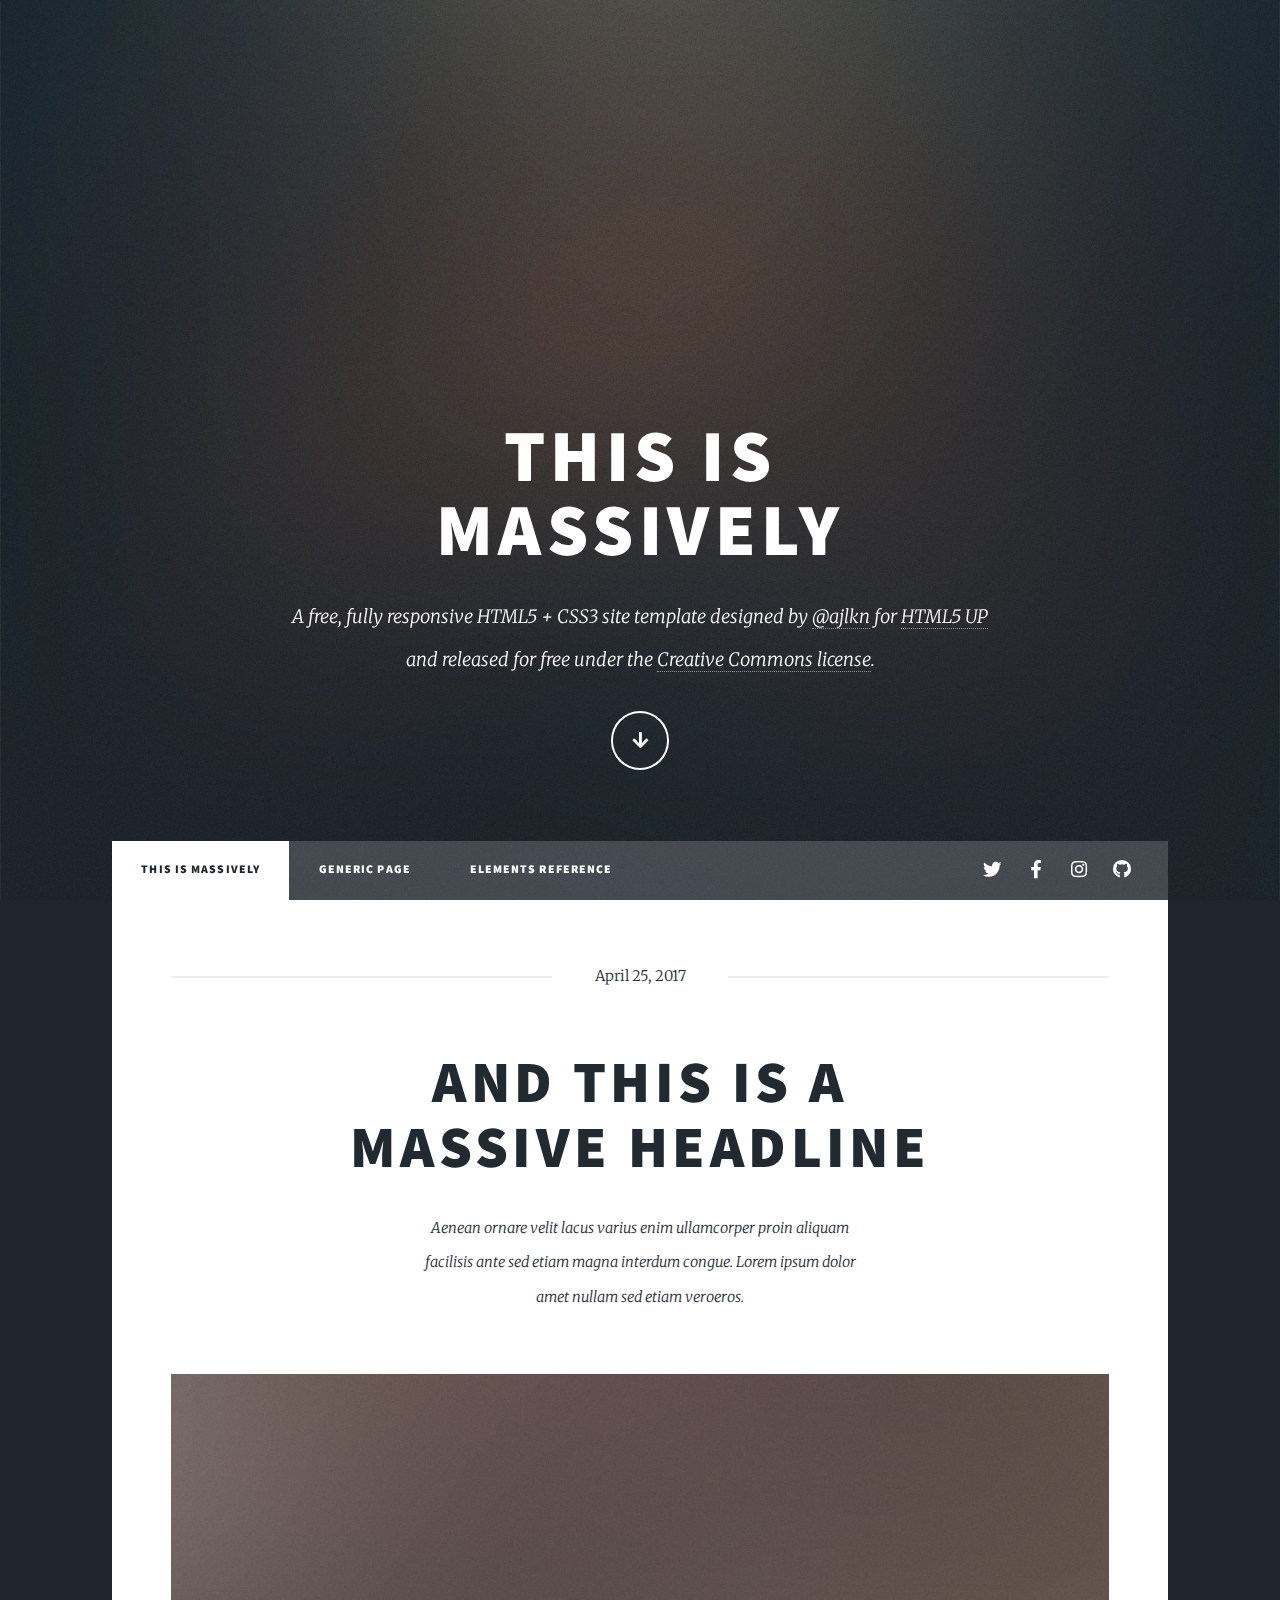
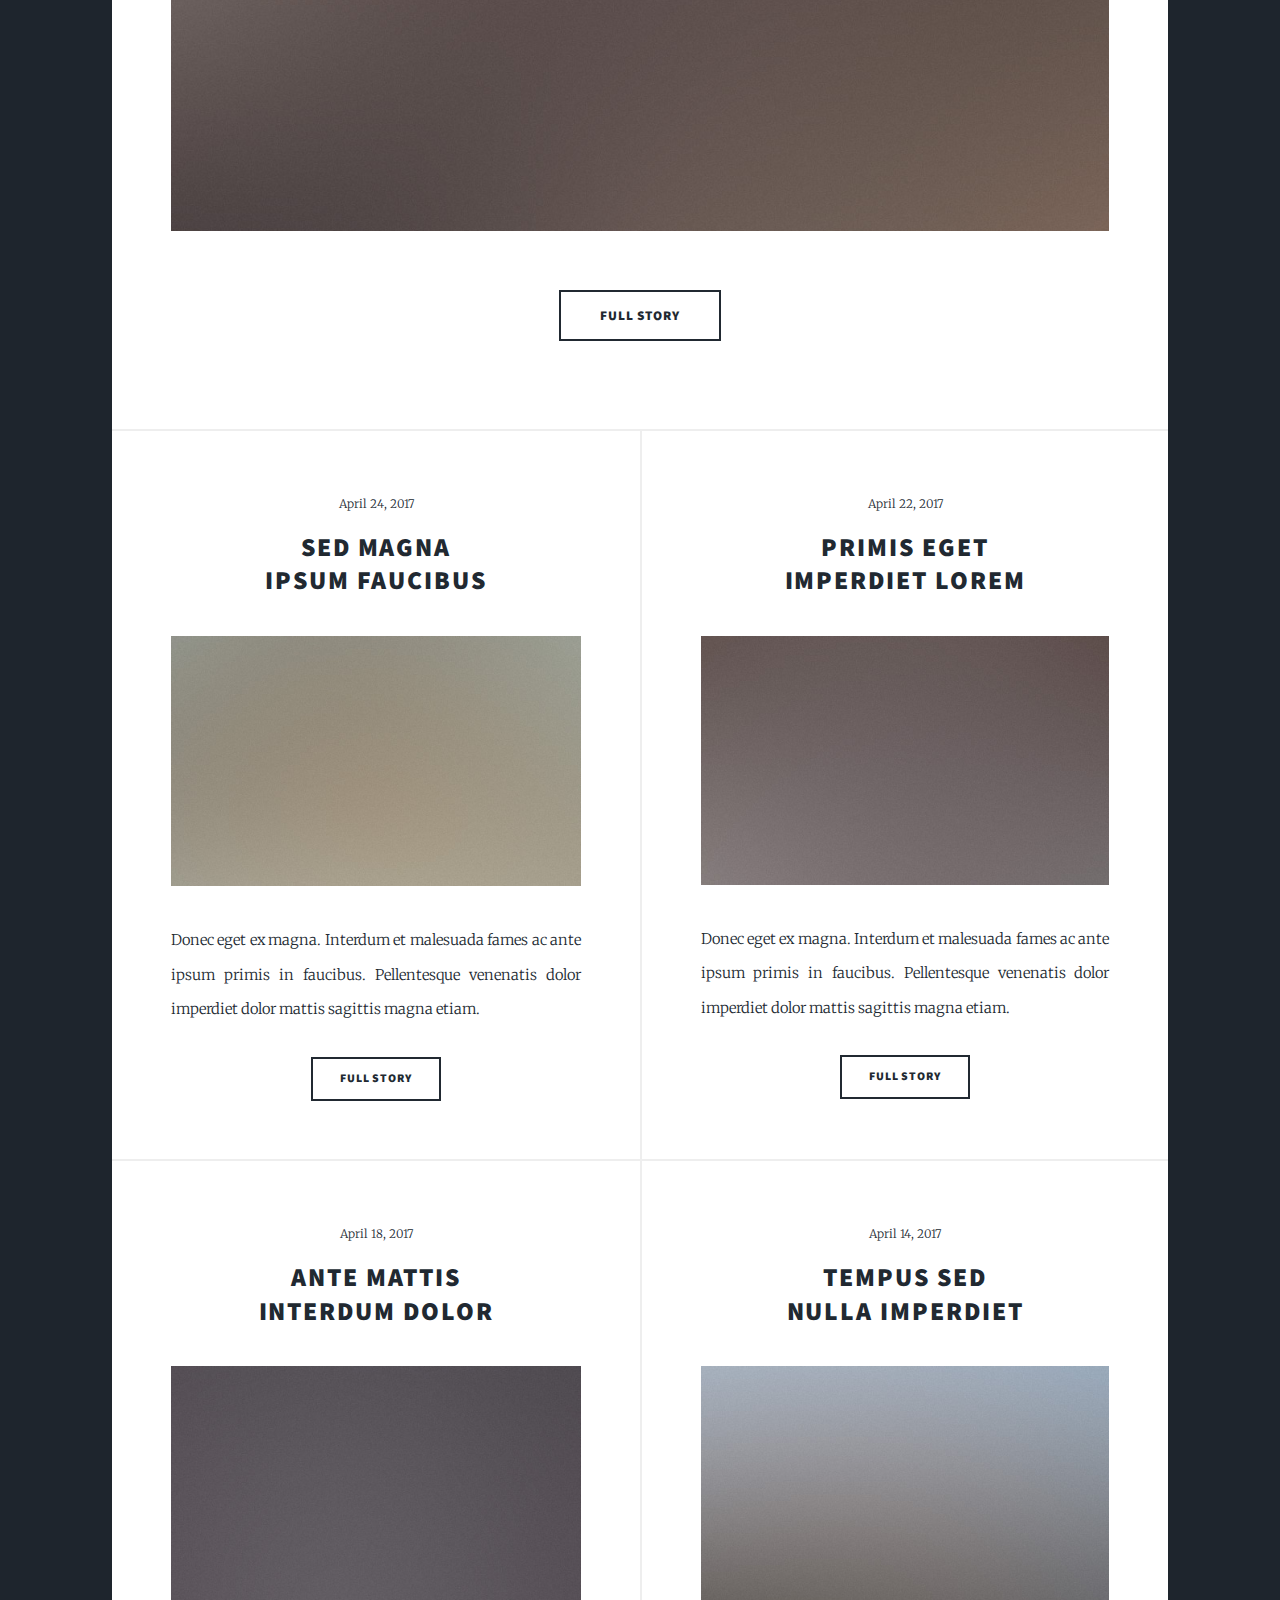
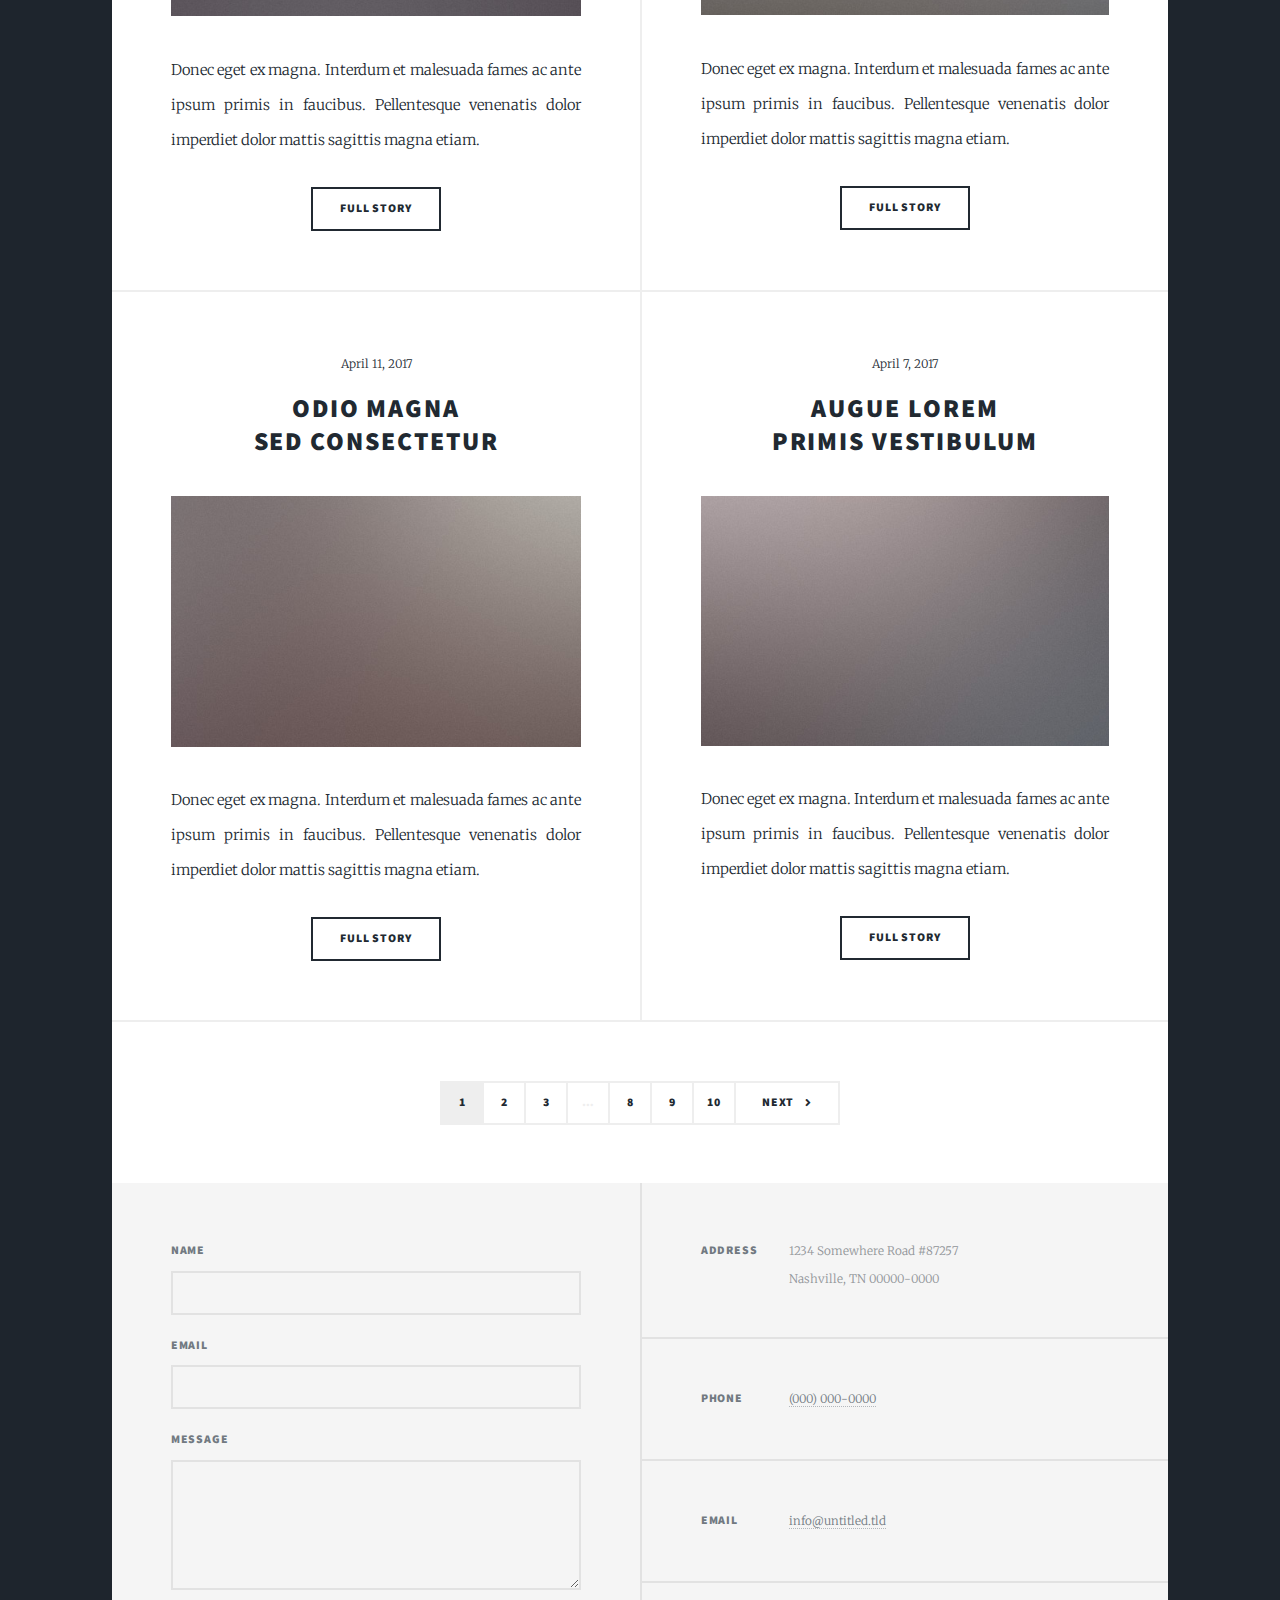
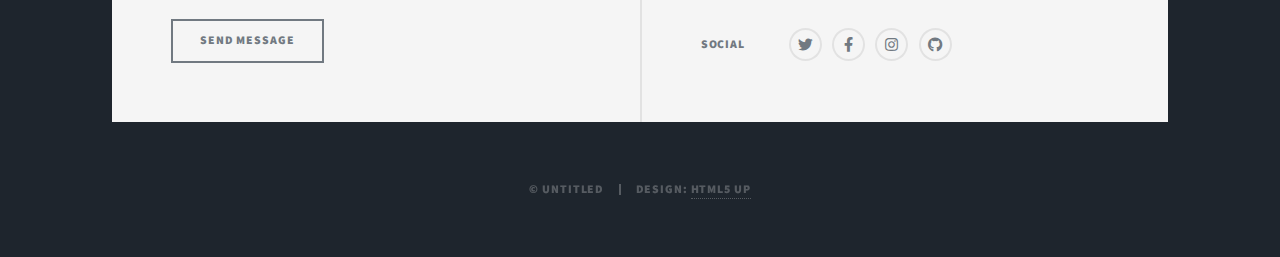
<file: index.html>
<!DOCTYPE HTML>
<!--
	Massively by HTML5 UP
	html5up.net | @ajlkn
	Free for personal and commercial use under the CCA 3.0 license (html5up.net/license)
-->
<html>
	<head>
		<title>Massively by HTML5 UP</title>
		<meta charset="utf-8" />
		<meta name="viewport" content="width=device-width, initial-scale=1, user-scalable=no" />
		<link rel="stylesheet" href="assets/css/main.css" />
		<noscript><link rel="stylesheet" href="assets/css/noscript.css" /></noscript>
	</head>
	<body class="is-preload">

		<!-- Wrapper -->
			<div id="wrapper" class="fade-in">

				<!-- Intro -->
					<div id="intro">
						<h1>This is<br />
						Massively</h1>
						<p>A free, fully responsive HTML5 + CSS3 site template designed by <a href="https://twitter.com/ajlkn">@ajlkn</a> for <a href="https://html5up.net">HTML5 UP</a><br />
						and released for free under the <a href="https://html5up.net/license">Creative Commons license</a>.</p>
						<ul class="actions">
							<li><a href="#header" class="button icon solid solo fa-arrow-down scrolly">Continue</a></li>
						</ul>
					</div>

				<!-- Header -->
					<header id="header">
						<a href="index.html" class="logo">Massively</a>
					</header>

				<!-- Nav -->
					<nav id="nav">
						<ul class="links">
							<li class="active"><a href="index.html">This is Massively</a></li>
							<li><a href="generic.html">Generic Page</a></li>
							<li><a href="elements.html">Elements Reference</a></li>
						</ul>
						<ul class="icons">
							<li><a href="#" class="icon brands fa-twitter"><span class="label">Twitter</span></a></li>
							<li><a href="#" class="icon brands fa-facebook-f"><span class="label">Facebook</span></a></li>
							<li><a href="#" class="icon brands fa-instagram"><span class="label">Instagram</span></a></li>
							<li><a href="#" class="icon brands fa-github"><span class="label">GitHub</span></a></li>
						</ul>
					</nav>

				<!-- Main -->
					<div id="main">

						<!-- Featured Post -->
							<article class="post featured">
								<header class="major">
									<span class="date">April 25, 2017</span>
									<h2><a href="#">And this is a<br />
									massive headline</a></h2>
									<p>Aenean ornare velit lacus varius enim ullamcorper proin aliquam<br />
									facilisis ante sed etiam magna interdum congue. Lorem ipsum dolor<br />
									amet nullam sed etiam veroeros.</p>
								</header>
								<a href="#" class="image main"><img src="images/pic01.jpg" alt="" /></a>
								<ul class="actions special">
									<li><a href="#" class="button large">Full Story</a></li>
								</ul>
							</article>

						<!-- Posts -->
							<section class="posts">
								<article>
									<header>
										<span class="date">April 24, 2017</span>
										<h2><a href="#">Sed magna<br />
										ipsum faucibus</a></h2>
									</header>
									<a href="#" class="image fit"><img src="images/pic02.jpg" alt="" /></a>
									<p>Donec eget ex magna. Interdum et malesuada fames ac ante ipsum primis in faucibus. Pellentesque venenatis dolor imperdiet dolor mattis sagittis magna etiam.</p>
									<ul class="actions special">
										<li><a href="#" class="button">Full Story</a></li>
									</ul>
								</article>
								<article>
									<header>
										<span class="date">April 22, 2017</span>
										<h2><a href="#">Primis eget<br />
										imperdiet lorem</a></h2>
									</header>
									<a href="#" class="image fit"><img src="images/pic03.jpg" alt="" /></a>
									<p>Donec eget ex magna. Interdum et malesuada fames ac ante ipsum primis in faucibus. Pellentesque venenatis dolor imperdiet dolor mattis sagittis magna etiam.</p>
									<ul class="actions special">
										<li><a href="#" class="button">Full Story</a></li>
									</ul>
								</article>
								<article>
									<header>
										<span class="date">April 18, 2017</span>
										<h2><a href="#">Ante mattis<br />
										interdum dolor</a></h2>
									</header>
									<a href="#" class="image fit"><img src="images/pic04.jpg" alt="" /></a>
									<p>Donec eget ex magna. Interdum et malesuada fames ac ante ipsum primis in faucibus. Pellentesque venenatis dolor imperdiet dolor mattis sagittis magna etiam.</p>
									<ul class="actions special">
										<li><a href="#" class="button">Full Story</a></li>
									</ul>
								</article>
								<article>
									<header>
										<span class="date">April 14, 2017</span>
										<h2><a href="#">Tempus sed<br />
										nulla imperdiet</a></h2>
									</header>
									<a href="#" class="image fit"><img src="images/pic05.jpg" alt="" /></a>
									<p>Donec eget ex magna. Interdum et malesuada fames ac ante ipsum primis in faucibus. Pellentesque venenatis dolor imperdiet dolor mattis sagittis magna etiam.</p>
									<ul class="actions special">
										<li><a href="#" class="button">Full Story</a></li>
									</ul>
								</article>
								<article>
									<header>
										<span class="date">April 11, 2017</span>
										<h2><a href="#">Odio magna<br />
										sed consectetur</a></h2>
									</header>
									<a href="#" class="image fit"><img src="images/pic06.jpg" alt="" /></a>
									<p>Donec eget ex magna. Interdum et malesuada fames ac ante ipsum primis in faucibus. Pellentesque venenatis dolor imperdiet dolor mattis sagittis magna etiam.</p>
									<ul class="actions special">
										<li><a href="#" class="button">Full Story</a></li>
									</ul>
								</article>
								<article>
									<header>
										<span class="date">April 7, 2017</span>
										<h2><a href="#">Augue lorem<br />
										primis vestibulum</a></h2>
									</header>
									<a href="#" class="image fit"><img src="images/pic07.jpg" alt="" /></a>
									<p>Donec eget ex magna. Interdum et malesuada fames ac ante ipsum primis in faucibus. Pellentesque venenatis dolor imperdiet dolor mattis sagittis magna etiam.</p>
									<ul class="actions special">
										<li><a href="#" class="button">Full Story</a></li>
									</ul>
								</article>
							</section>

						<!-- Footer -->
							<footer>
								<div class="pagination">
									<!--<a href="#" class="previous">Prev</a>-->
									<a href="#" class="page active">1</a>
									<a href="#" class="page">2</a>
									<a href="#" class="page">3</a>
									<span class="extra">&hellip;</span>
									<a href="#" class="page">8</a>
									<a href="#" class="page">9</a>
									<a href="#" class="page">10</a>
									<a href="#" class="next">Next</a>
								</div>
							</footer>

					</div>

				<!-- Footer -->
					<footer id="footer">
						<section>
							<form method="post" action="#">
								<div class="fields">
									<div class="field">
										<label for="name">Name</label>
										<input type="text" name="name" id="name" />
									</div>
									<div class="field">
										<label for="email">Email</label>
										<input type="text" name="email" id="email" />
									</div>
									<div class="field">
										<label for="message">Message</label>
										<textarea name="message" id="message" rows="3"></textarea>
									</div>
								</div>
								<ul class="actions">
									<li><input type="submit" value="Send Message" /></li>
								</ul>
							</form>
						</section>
						<section class="split contact">
							<section class="alt">
								<h3>Address</h3>
								<p>1234 Somewhere Road #87257<br />
								Nashville, TN 00000-0000</p>
							</section>
							<section>
								<h3>Phone</h3>
								<p><a href="#">(000) 000-0000</a></p>
							</section>
							<section>
								<h3>Email</h3>
								<p><a href="#">info@untitled.tld</a></p>
							</section>
							<section>
								<h3>Social</h3>
								<ul class="icons alt">
									<li><a href="#" class="icon brands alt fa-twitter"><span class="label">Twitter</span></a></li>
									<li><a href="#" class="icon brands alt fa-facebook-f"><span class="label">Facebook</span></a></li>
									<li><a href="#" class="icon brands alt fa-instagram"><span class="label">Instagram</span></a></li>
									<li><a href="#" class="icon brands alt fa-github"><span class="label">GitHub</span></a></li>
								</ul>
							</section>
						</section>
					</footer>

				<!-- Copyright -->
					<div id="copyright">
						<ul><li>&copy; Untitled</li><li>Design: <a href="https://html5up.net">HTML5 UP</a></li></ul>
					</div>

			</div>

		<!-- Scripts -->
			<script src="assets/js/jquery.min.js"></script>
			<script src="assets/js/jquery.scrollex.min.js"></script>
			<script src="assets/js/jquery.scrolly.min.js"></script>
			<script src="assets/js/browser.min.js"></script>
			<script src="assets/js/breakpoints.min.js"></script>
			<script src="assets/js/util.js"></script>
			<script src="assets/js/main.js"></script>

	</body>
</html>
</file>
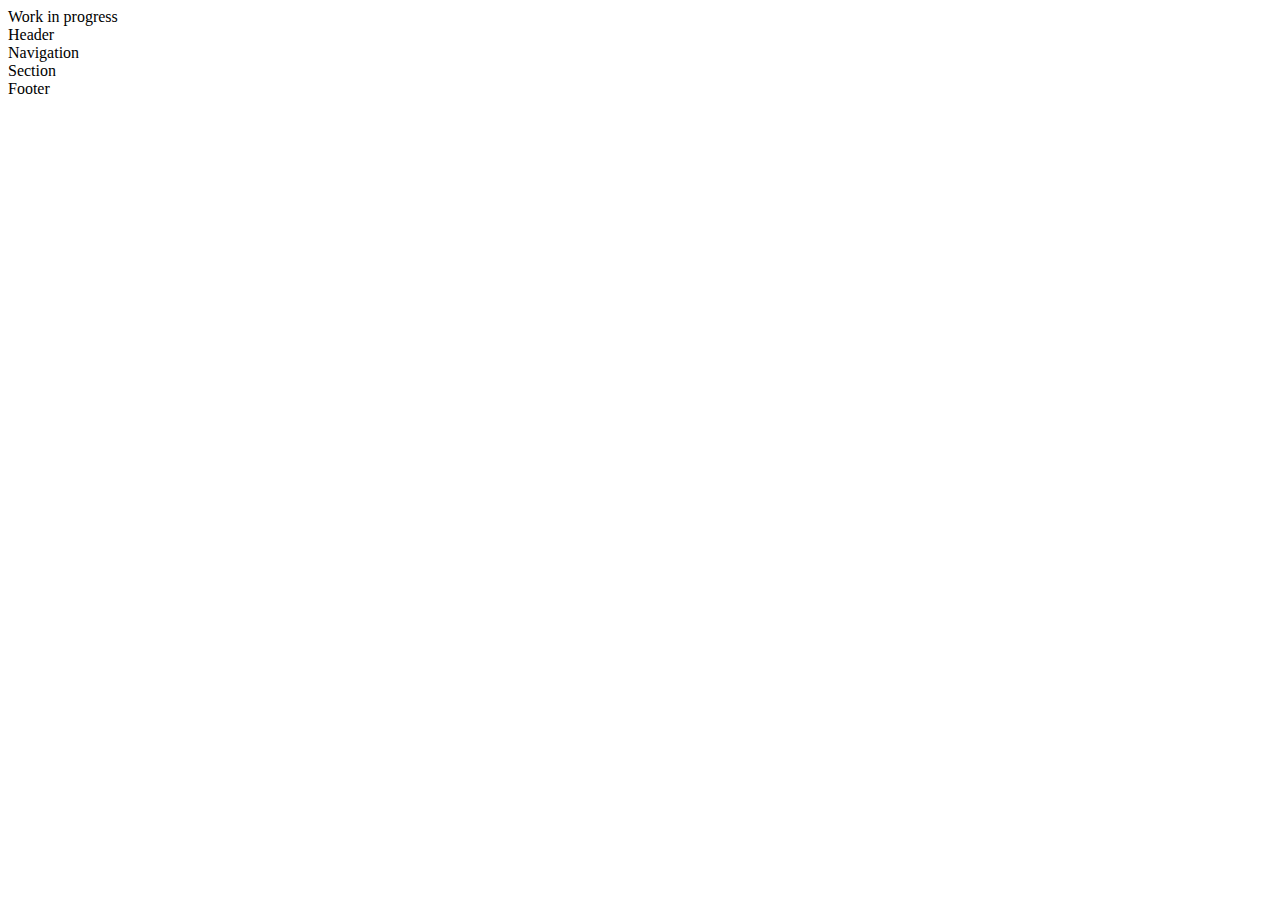
<file: _Archive/index.html>
<!DOCTYPE html>
<html lang="en">
<head>
	<meta charset="UTF-8">
	<meta http-equiv="X-UA-Compatible" content="IE=edge">
	<meta name="viewport" content="width=device-width, initial-scale=1.0">
	<title>Document</title>
</head>
<body>
	Work in progress
	<header>
		Header
		<nav>
			Navigation
		</nav>
	</header>
	<section>
		Section
	</section>
	<footer>
		Footer
	</footer>
</body>
</html>
</file>
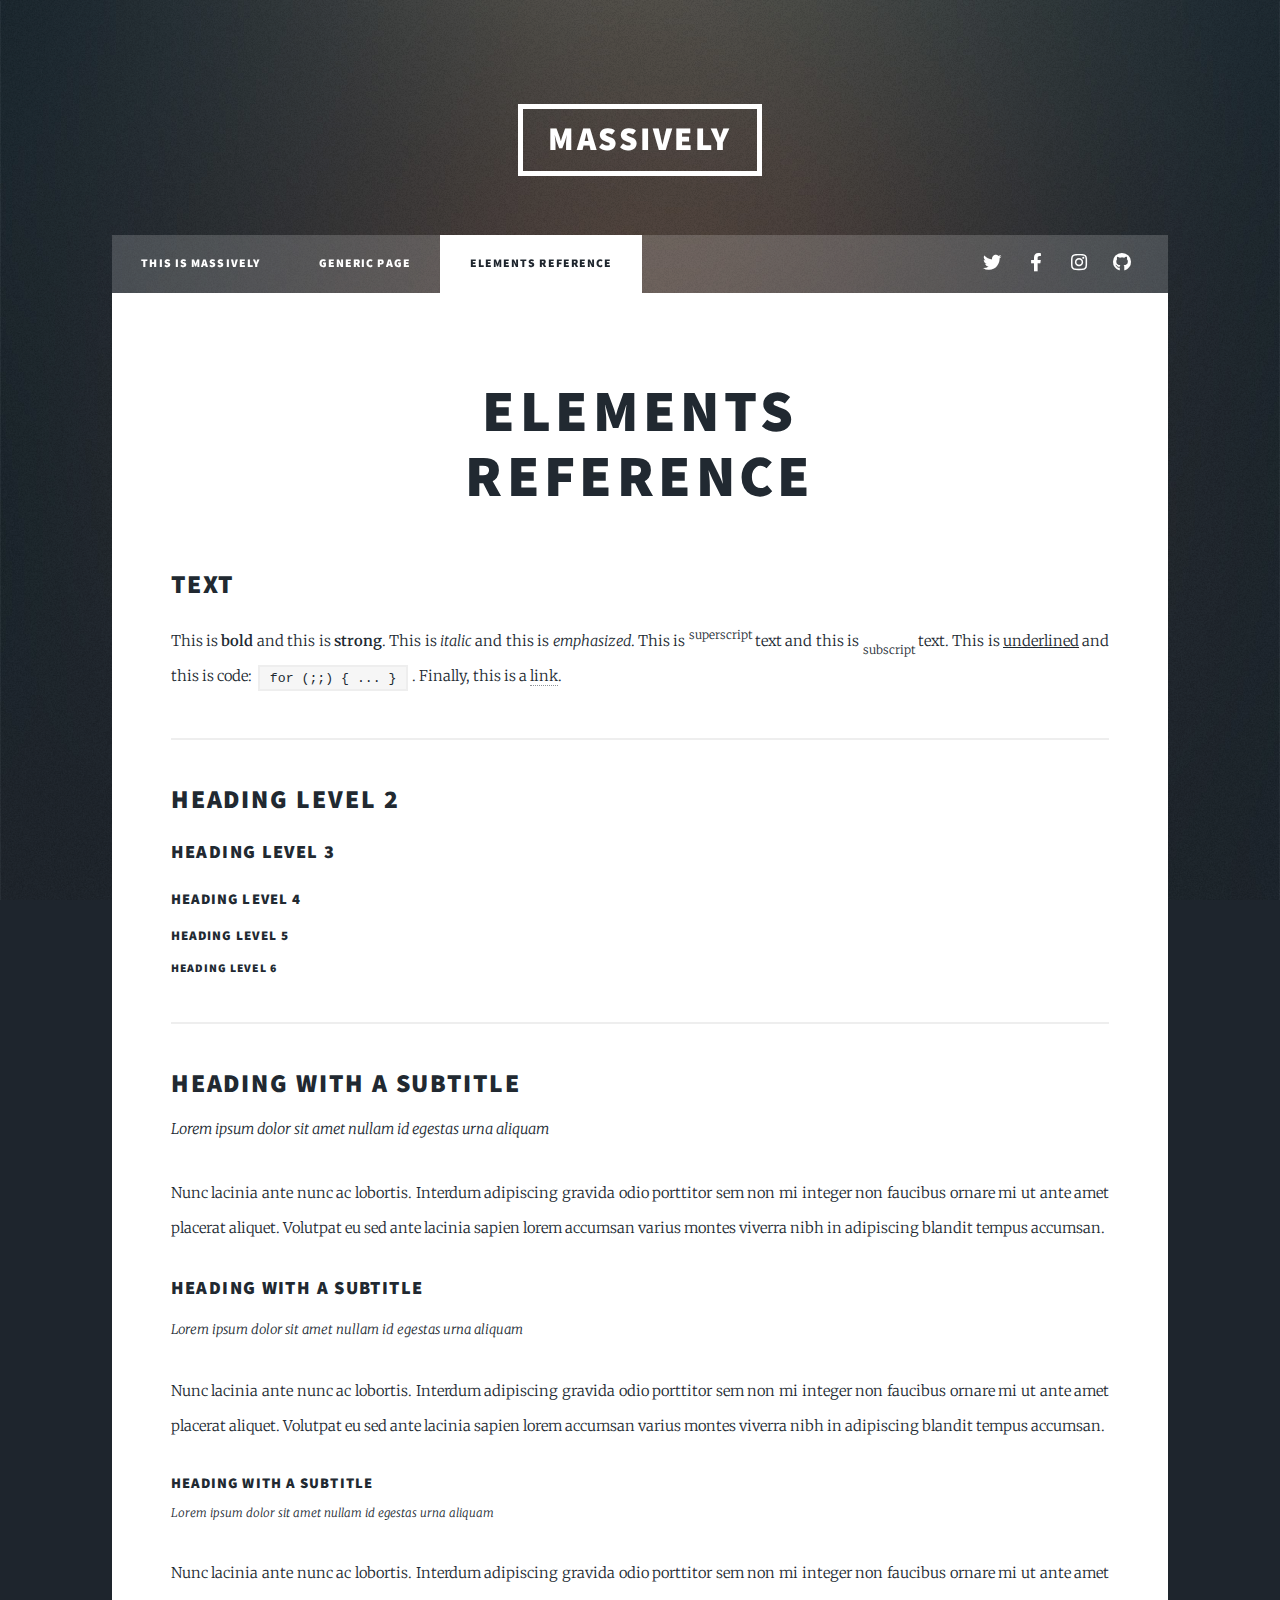
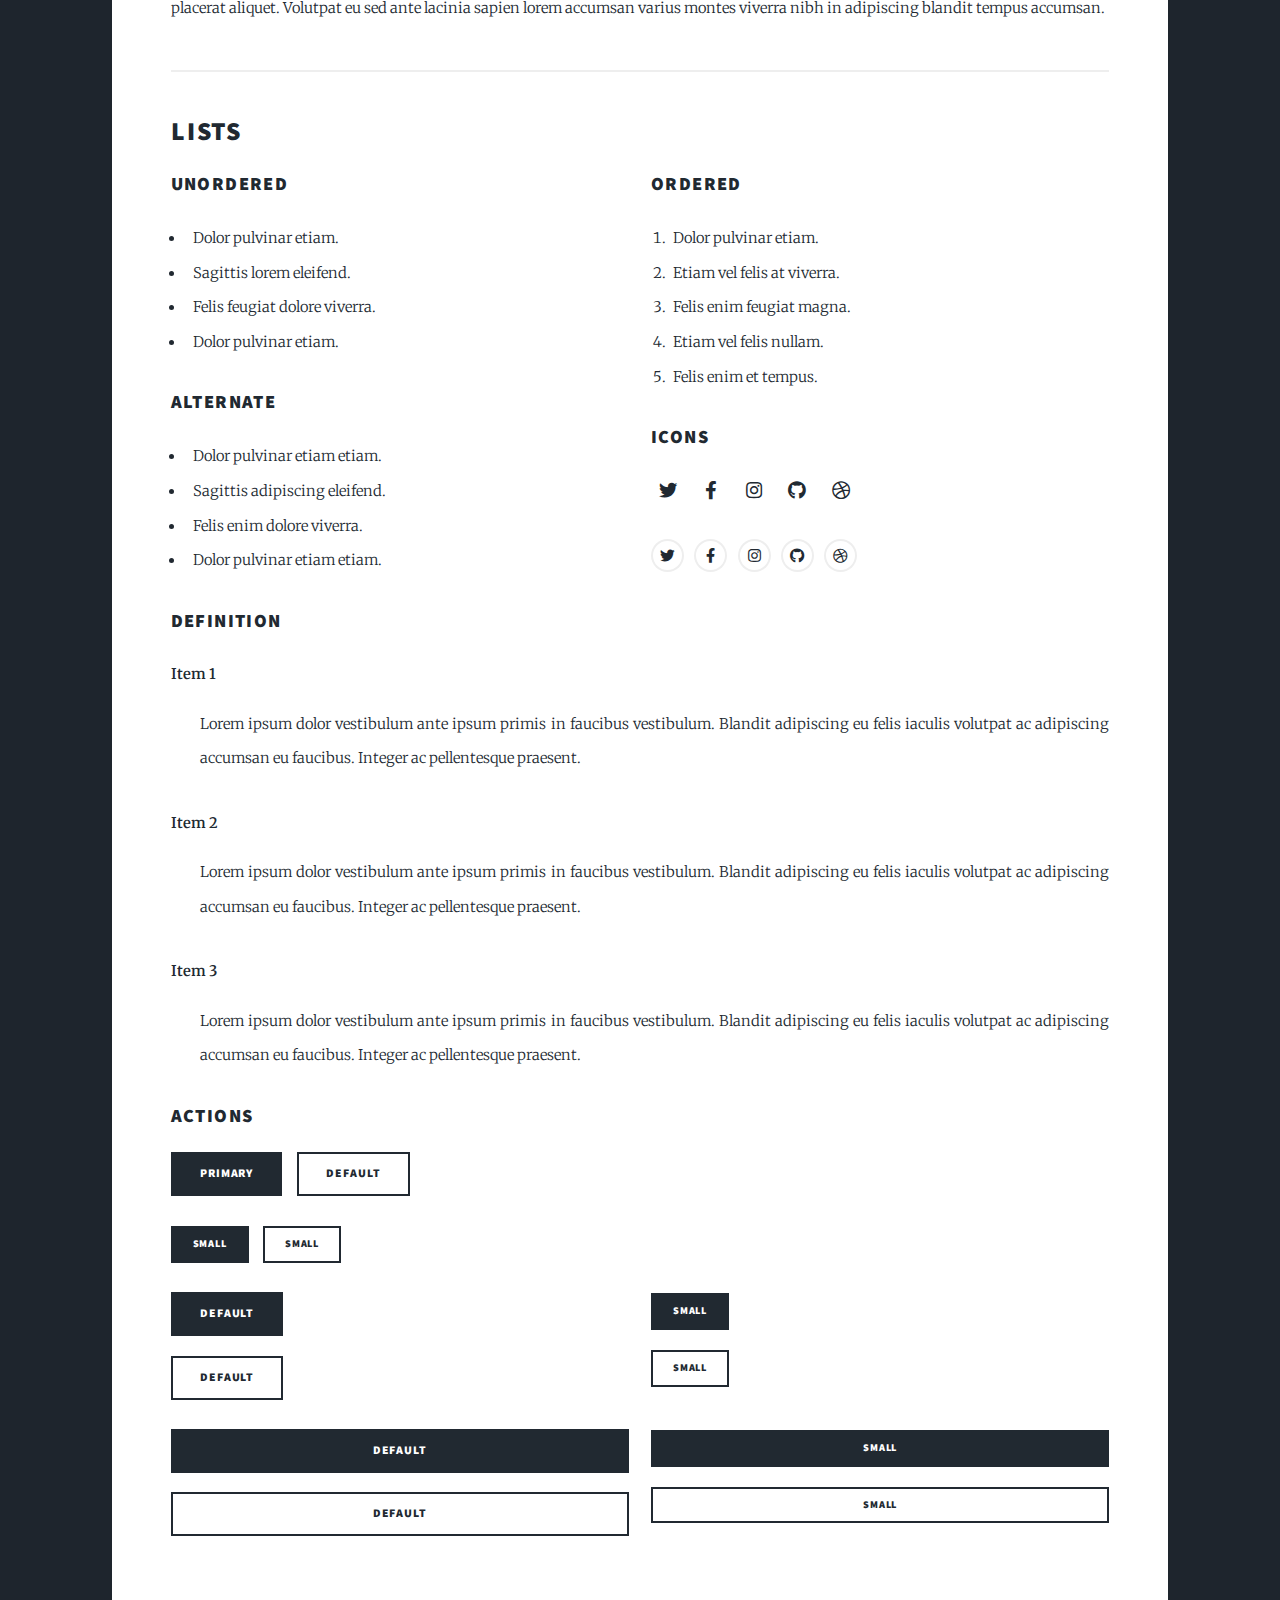
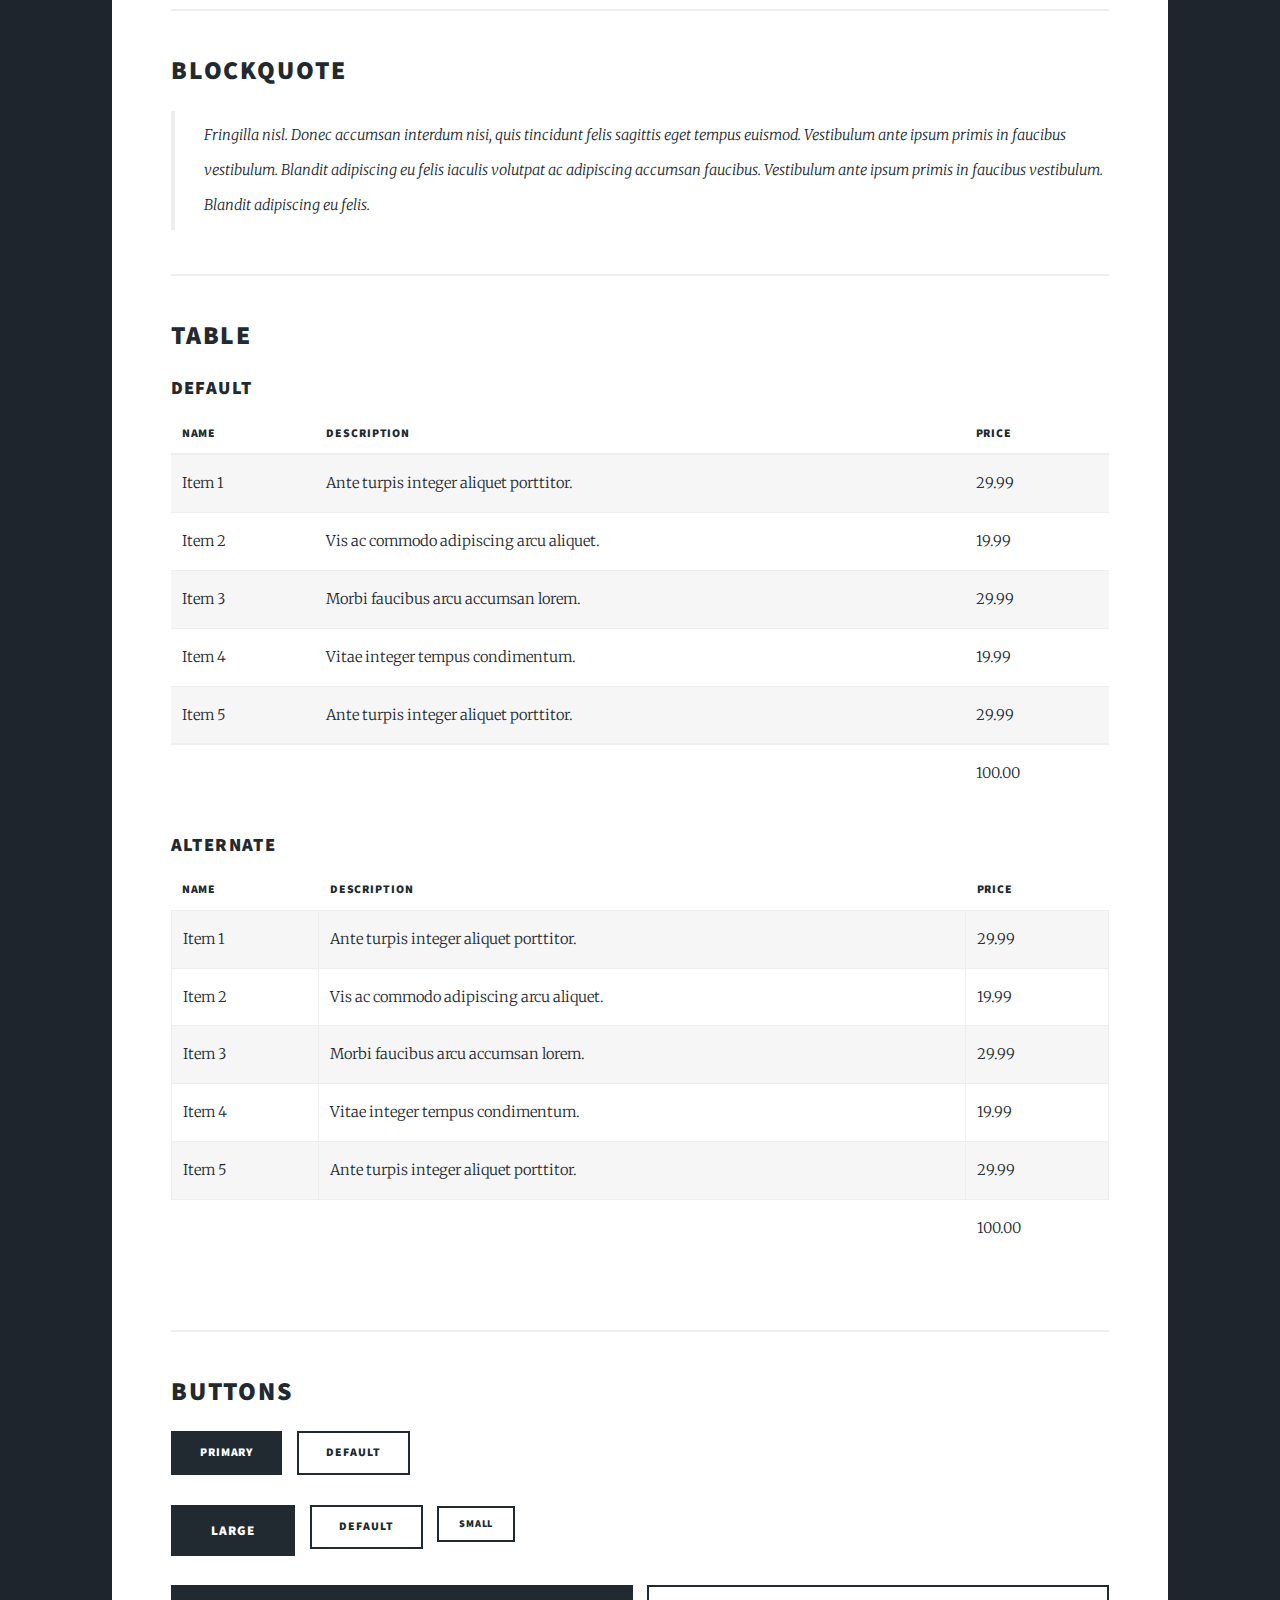
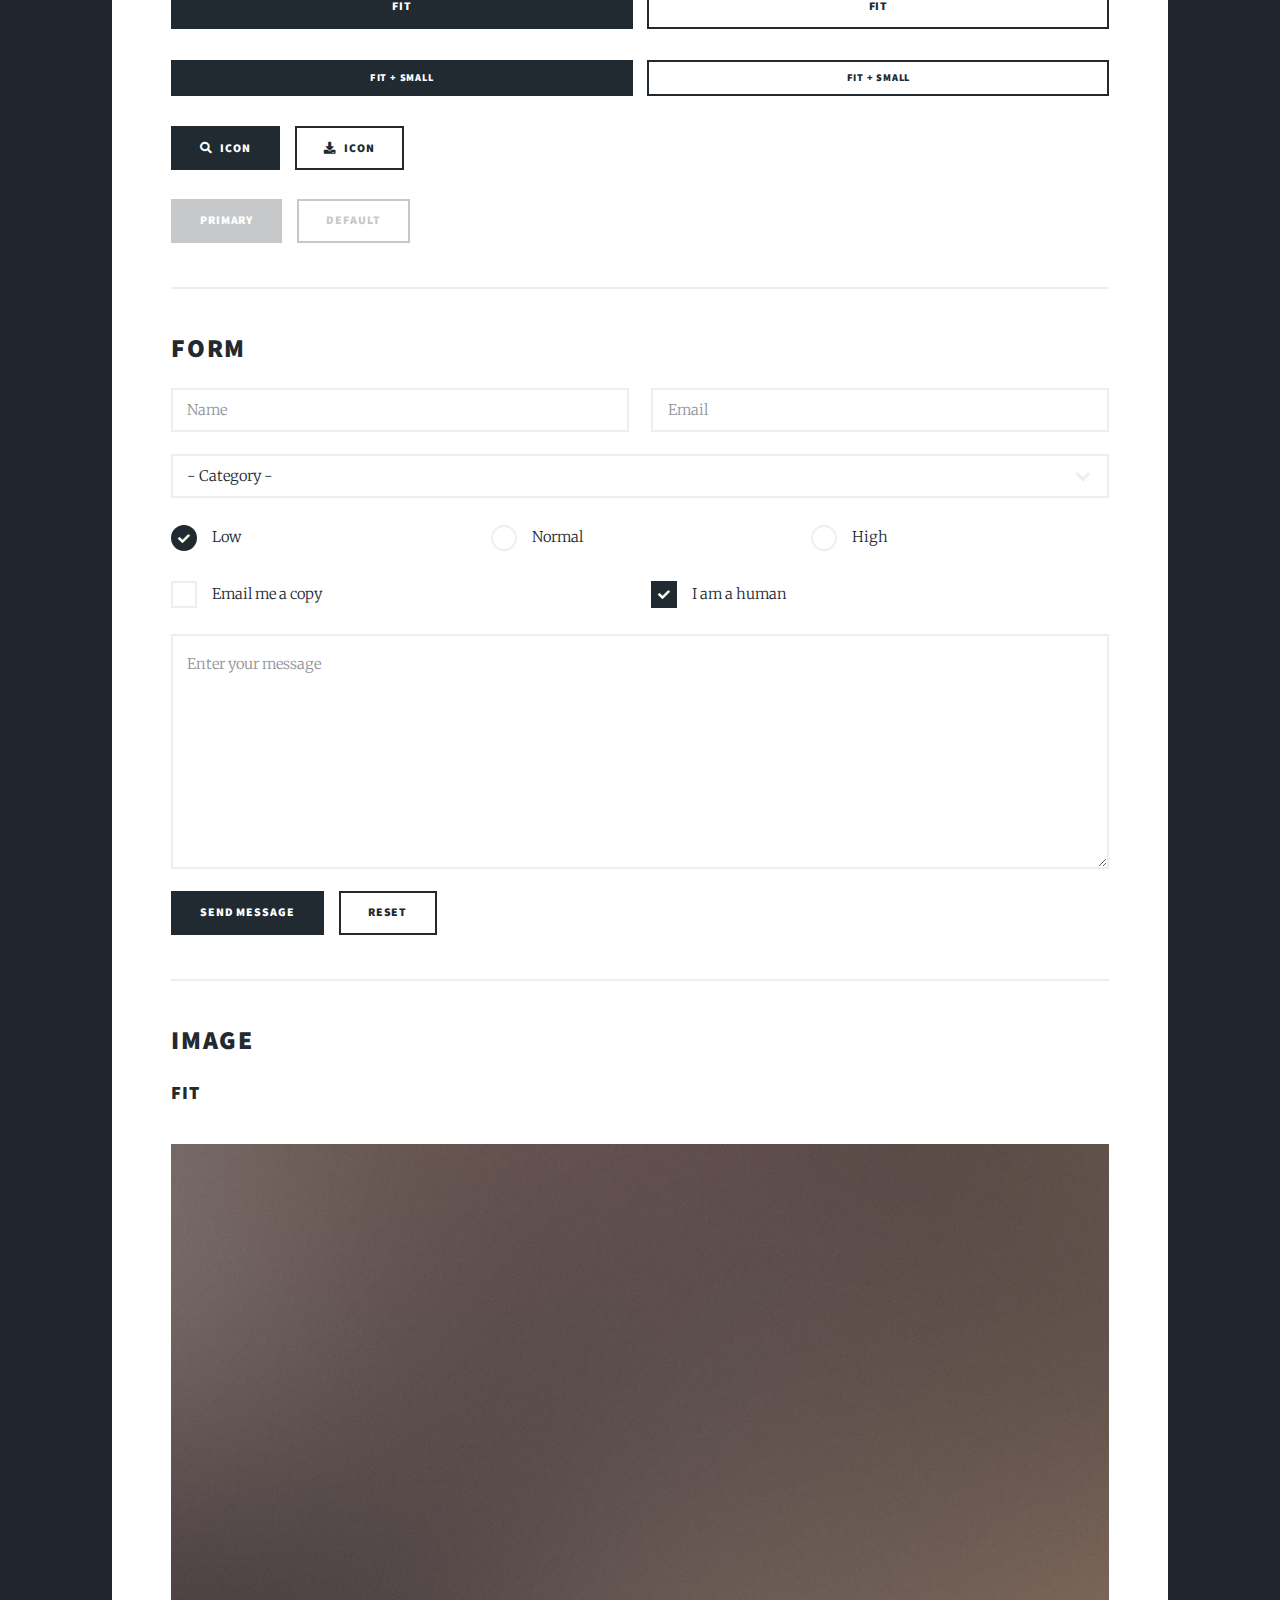
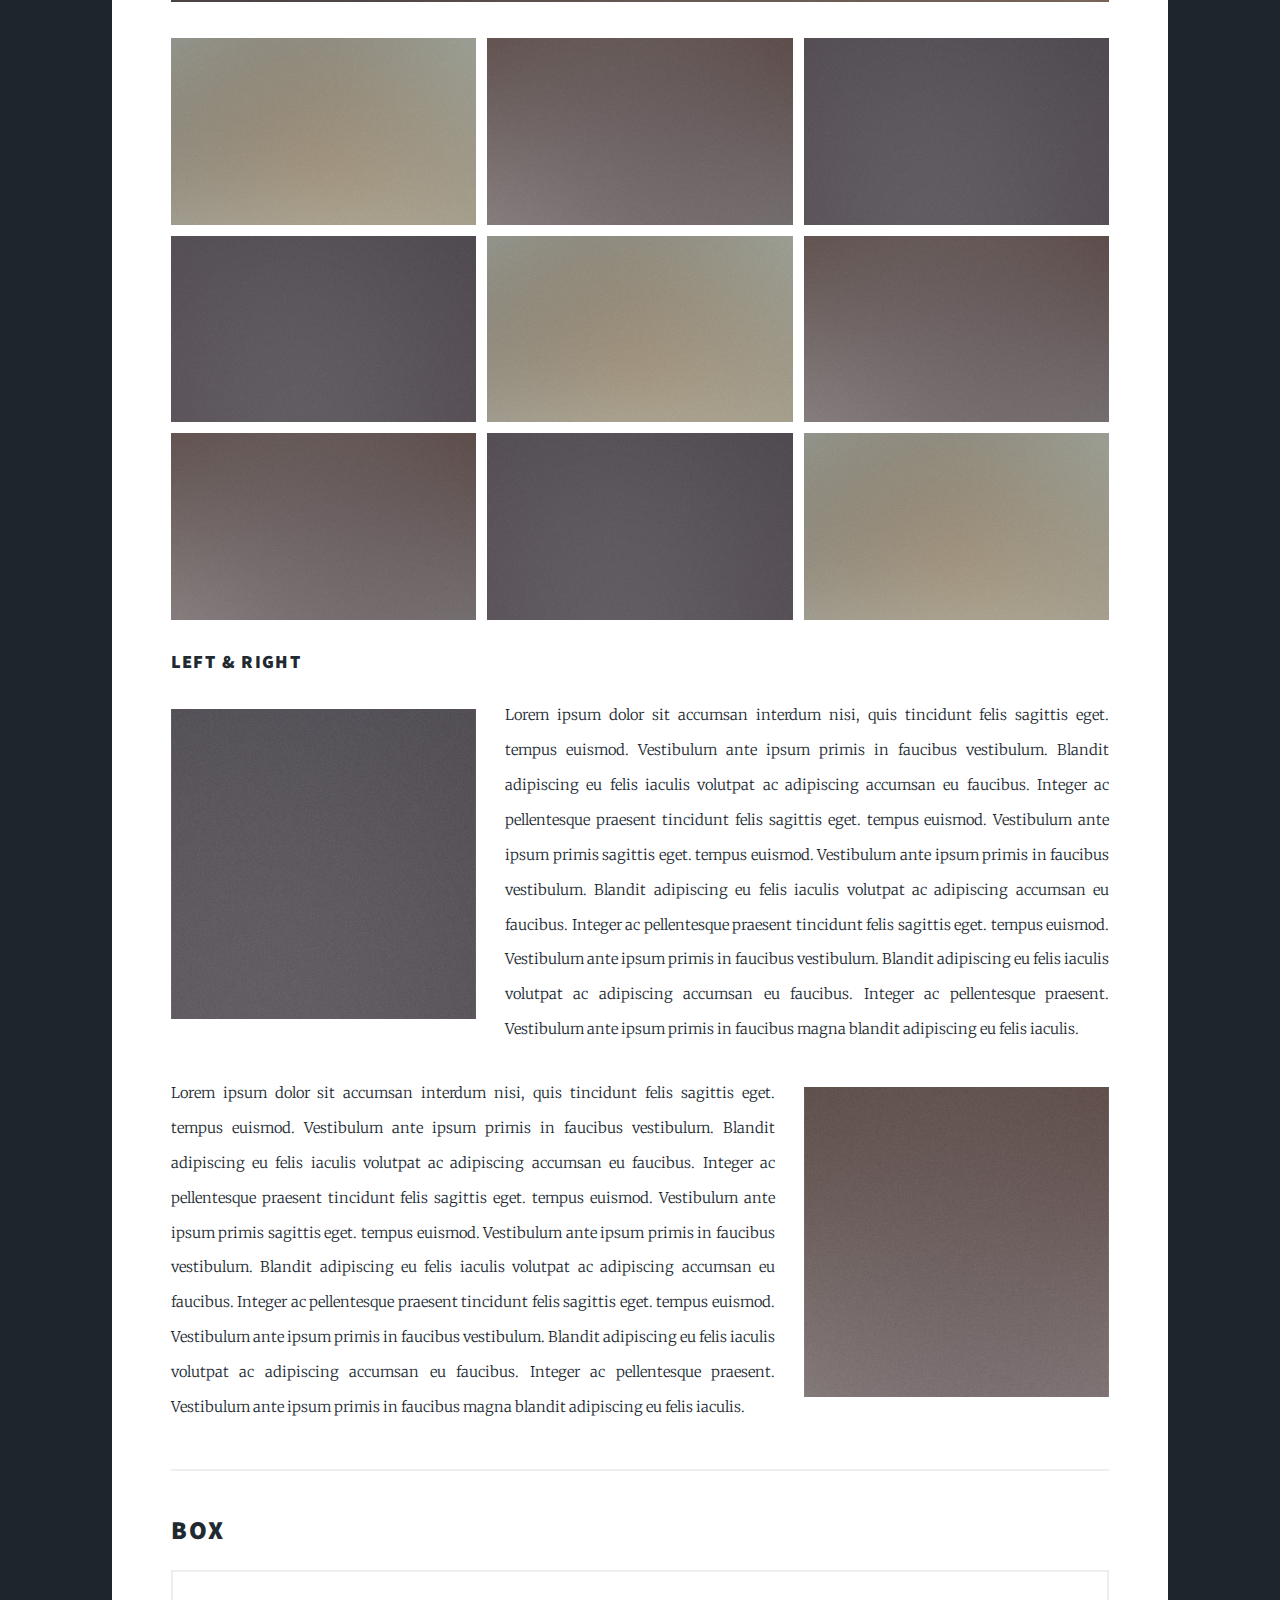
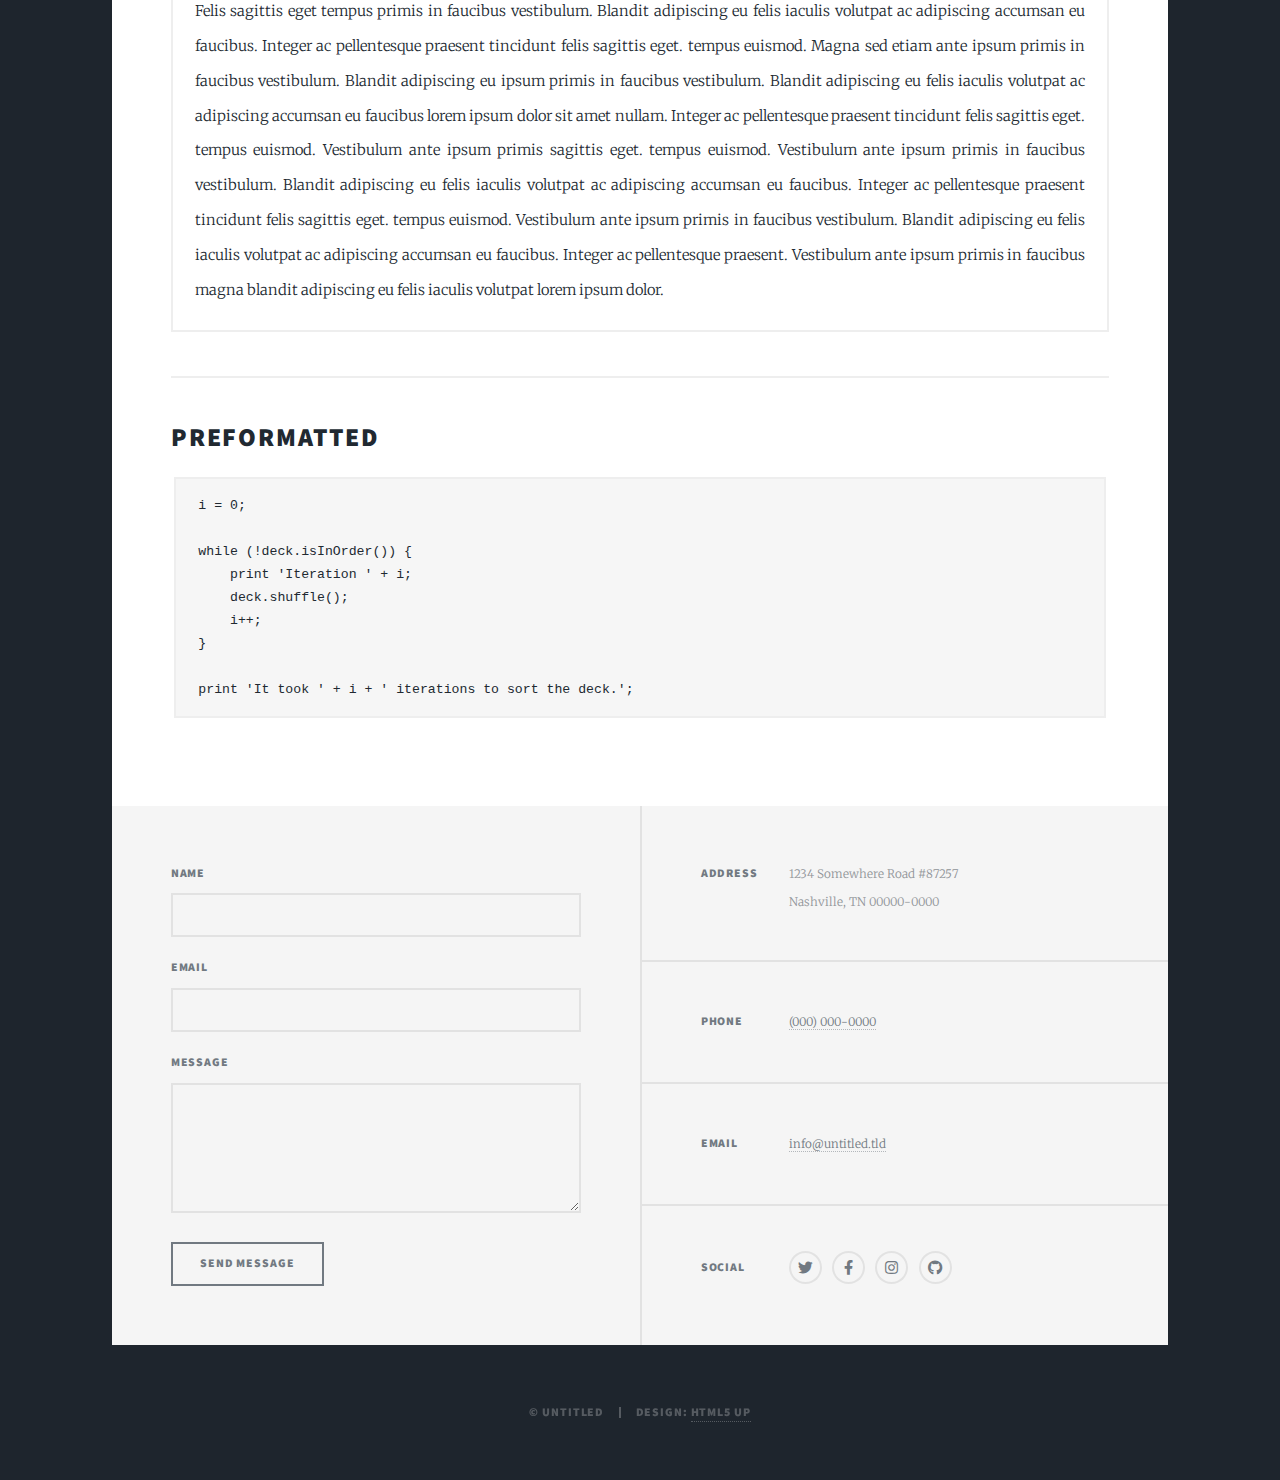
<file: elements.html>
<!DOCTYPE HTML>
<!--
	Massively by HTML5 UP
	html5up.net | @ajlkn
	Free for personal and commercial use under the CCA 3.0 license (html5up.net/license)
-->
<html>
	<head>
		<title>Elements Reference - Massively by HTML5 UP</title>
		<meta charset="utf-8" />
		<meta name="viewport" content="width=device-width, initial-scale=1, user-scalable=no" />
		<link rel="stylesheet" href="assets/css/main.css" />
		<noscript><link rel="stylesheet" href="assets/css/noscript.css" /></noscript>
	</head>
	<body class="is-preload">

		<!-- Wrapper -->
			<div id="wrapper">

				<!-- Header -->
					<header id="header">
						<a href="index.html" class="logo">Massively</a>
					</header>

				<!-- Nav -->
					<nav id="nav">
						<ul class="links">
							<li><a href="index.html">This is Massively</a></li>
							<li><a href="generic.html">Generic Page</a></li>
							<li class="active"><a href="elements.html">Elements Reference</a></li>
						</ul>
						<ul class="icons">
							<li><a href="#" class="icon brands fa-twitter"><span class="label">Twitter</span></a></li>
							<li><a href="#" class="icon brands fa-facebook-f"><span class="label">Facebook</span></a></li>
							<li><a href="#" class="icon brands fa-instagram"><span class="label">Instagram</span></a></li>
							<li><a href="#" class="icon brands fa-github"><span class="label">GitHub</span></a></li>
						</ul>
					</nav>

				<!-- Main -->
					<div id="main">

						<!-- Post -->
							<section class="post">
								<header class="major">
									<h1>Elements<br />
									Reference</h1>
								</header>

								<!-- Text stuff -->
									<h2>Text</h2>
									<p>This is <b>bold</b> and this is <strong>strong</strong>. This is <i>italic</i> and this is <em>emphasized</em>.
									This is <sup>superscript</sup> text and this is <sub>subscript</sub> text.
									This is <u>underlined</u> and this is code: <code>for (;;) { ... }</code>.
									Finally, this is a <a href="#">link</a>.</p>
									<hr />
									<h2>Heading Level 2</h2>
									<h3>Heading Level 3</h3>
									<h4>Heading Level 4</h4>
									<h5>Heading Level 5</h5>
									<h6>Heading Level 6</h6>
									<hr />
									<header>
										<h2>Heading with a Subtitle</h2>
										<p>Lorem ipsum dolor sit amet nullam id egestas urna aliquam</p>
									</header>
									<p>Nunc lacinia ante nunc ac lobortis. Interdum adipiscing gravida odio porttitor sem non mi integer non faucibus ornare mi ut ante amet placerat aliquet. Volutpat eu sed ante lacinia sapien lorem accumsan varius montes viverra nibh in adipiscing blandit tempus accumsan.</p>
									<header>
										<h3>Heading with a Subtitle</h3>
										<p>Lorem ipsum dolor sit amet nullam id egestas urna aliquam</p>
									</header>
									<p>Nunc lacinia ante nunc ac lobortis. Interdum adipiscing gravida odio porttitor sem non mi integer non faucibus ornare mi ut ante amet placerat aliquet. Volutpat eu sed ante lacinia sapien lorem accumsan varius montes viverra nibh in adipiscing blandit tempus accumsan.</p>
									<header>
										<h4>Heading with a Subtitle</h4>
										<p>Lorem ipsum dolor sit amet nullam id egestas urna aliquam</p>
									</header>
									<p>Nunc lacinia ante nunc ac lobortis. Interdum adipiscing gravida odio porttitor sem non mi integer non faucibus ornare mi ut ante amet placerat aliquet. Volutpat eu sed ante lacinia sapien lorem accumsan varius montes viverra nibh in adipiscing blandit tempus accumsan.</p>

									<hr />

								<!-- Lists -->
									<h2>Lists</h2>
									<div class="row">
										<div class="col-6 col-12-small">

											<h3>Unordered</h3>
											<ul>
												<li>Dolor pulvinar etiam.</li>
												<li>Sagittis lorem eleifend.</li>
												<li>Felis feugiat dolore viverra.</li>
												<li>Dolor pulvinar etiam.</li>
											</ul>

											<h3>Alternate</h3>
											<ul class="alt">
												<li>Dolor pulvinar etiam etiam.</li>
												<li>Sagittis adipiscing eleifend.</li>
												<li>Felis enim dolore viverra.</li>
												<li>Dolor pulvinar etiam etiam.</li>
											</ul>

										</div>
										<div class="col-6 col-12-small">

											<h3>Ordered</h3>
											<ol>
												<li>Dolor pulvinar etiam.</li>
												<li>Etiam vel felis at viverra.</li>
												<li>Felis enim feugiat magna.</li>
												<li>Etiam vel felis nullam.</li>
												<li>Felis enim et tempus.</li>
											</ol>

											<h3>Icons</h3>
											<ul class="icons">
												<li><a href="#" class="icon brands fa-twitter"><span class="label">Twitter</span></a></li>
												<li><a href="#" class="icon brands fa-facebook-f"><span class="label">Facebook</span></a></li>
												<li><a href="#" class="icon brands fa-instagram"><span class="label">Instagram</span></a></li>
												<li><a href="#" class="icon brands fa-github"><span class="label">Github</span></a></li>
												<li><a href="#" class="icon brands fa-dribbble"><span class="label">Dribbble</span></a></li>
											</ul>
											<ul class="icons alt">
												<li><a href="#" class="icon brands alt fa-twitter"><span class="label">Twitter</span></a></li>
												<li><a href="#" class="icon brands alt fa-facebook-f"><span class="label">Facebook</span></a></li>
												<li><a href="#" class="icon brands alt fa-instagram"><span class="label">Instagram</span></a></li>
												<li><a href="#" class="icon brands alt fa-github"><span class="label">Github</span></a></li>
												<li><a href="#" class="icon brands alt fa-dribbble"><span class="label">Dribbble</span></a></li>
											</ul>

										</div>
									</div>
									<h3>Definition</h3>
									<dl>
										<dt>Item 1</dt>
										<dd>
											<p>Lorem ipsum dolor vestibulum ante ipsum primis in faucibus vestibulum. Blandit adipiscing eu felis iaculis volutpat ac adipiscing accumsan eu faucibus. Integer ac pellentesque praesent.</p>
										</dd>
										<dt>Item 2</dt>
										<dd>
											<p>Lorem ipsum dolor vestibulum ante ipsum primis in faucibus vestibulum. Blandit adipiscing eu felis iaculis volutpat ac adipiscing accumsan eu faucibus. Integer ac pellentesque praesent.</p>
										</dd>
										<dt>Item 3</dt>
										<dd>
											<p>Lorem ipsum dolor vestibulum ante ipsum primis in faucibus vestibulum. Blandit adipiscing eu felis iaculis volutpat ac adipiscing accumsan eu faucibus. Integer ac pellentesque praesent.</p>
										</dd>
									</dl>

									<h3>Actions</h3>
									<ul class="actions">
										<li><a href="#" class="button primary">Primary</a></li>
										<li><a href="#" class="button">Default</a></li>
									</ul>
									<ul class="actions small">
										<li><a href="#" class="button primary small">Small</a></li>
										<li><a href="#" class="button small">Small</a></li>
									</ul>
									<div class="row">
										<div class="col-6 col-12-small">
											<ul class="actions stacked">
												<li><a href="#" class="button primary">Default</a></li>
												<li><a href="#" class="button">Default</a></li>
											</ul>
										</div>
										<div class="col-6 col-12-small">
											<ul class="actions stacked">
												<li><a href="#" class="button primary small">Small</a></li>
												<li><a href="#" class="button small">Small</a></li>
											</ul>
										</div>
									</div>
									<div class="row">
										<div class="col-6 col-12-small">
											<ul class="actions stacked">
												<li><a href="#" class="button primary fit">Default</a></li>
												<li><a href="#" class="button fit">Default</a></li>
											</ul>
										</div>
										<div class="col-6 col-12-small">
											<ul class="actions stacked">
												<li><a href="#" class="button primary small fit">Small</a></li>
												<li><a href="#" class="button small fit">Small</a></li>
											</ul>
										</div>
									</div>

									<hr />

								<!-- Blockquote -->
									<h2>Blockquote</h2>
									<blockquote>Fringilla nisl. Donec accumsan interdum nisi, quis tincidunt felis sagittis eget tempus euismod. Vestibulum ante ipsum primis in faucibus vestibulum. Blandit adipiscing eu felis iaculis volutpat ac adipiscing accumsan faucibus. Vestibulum ante ipsum primis in faucibus vestibulum. Blandit adipiscing eu felis.</blockquote>

									<hr />

								<!-- Table -->
									<h2>Table</h2>

									<h3>Default</h3>
									<div class="table-wrapper">
										<table>
											<thead>
												<tr>
													<th>Name</th>
													<th>Description</th>
													<th>Price</th>
												</tr>
											</thead>
											<tbody>
												<tr>
													<td>Item 1</td>
													<td>Ante turpis integer aliquet porttitor.</td>
													<td>29.99</td>
												</tr>
												<tr>
													<td>Item 2</td>
													<td>Vis ac commodo adipiscing arcu aliquet.</td>
													<td>19.99</td>
												</tr>
												<tr>
													<td>Item 3</td>
													<td> Morbi faucibus arcu accumsan lorem.</td>
													<td>29.99</td>
												</tr>
												<tr>
													<td>Item 4</td>
													<td>Vitae integer tempus condimentum.</td>
													<td>19.99</td>
												</tr>
												<tr>
													<td>Item 5</td>
													<td>Ante turpis integer aliquet porttitor.</td>
													<td>29.99</td>
												</tr>
											</tbody>
											<tfoot>
												<tr>
													<td colspan="2"></td>
													<td>100.00</td>
												</tr>
											</tfoot>
										</table>
									</div>

									<h3>Alternate</h3>
									<div class="table-wrapper">
										<table class="alt">
											<thead>
												<tr>
													<th>Name</th>
													<th>Description</th>
													<th>Price</th>
												</tr>
											</thead>
											<tbody>
												<tr>
													<td>Item 1</td>
													<td>Ante turpis integer aliquet porttitor.</td>
													<td>29.99</td>
												</tr>
												<tr>
													<td>Item 2</td>
													<td>Vis ac commodo adipiscing arcu aliquet.</td>
													<td>19.99</td>
												</tr>
												<tr>
													<td>Item 3</td>
													<td> Morbi faucibus arcu accumsan lorem.</td>
													<td>29.99</td>
												</tr>
												<tr>
													<td>Item 4</td>
													<td>Vitae integer tempus condimentum.</td>
													<td>19.99</td>
												</tr>
												<tr>
													<td>Item 5</td>
													<td>Ante turpis integer aliquet porttitor.</td>
													<td>29.99</td>
												</tr>
											</tbody>
											<tfoot>
												<tr>
													<td colspan="2"></td>
													<td>100.00</td>
												</tr>
											</tfoot>
										</table>
									</div>

									<hr />

								<!-- Buttons -->
									<h2>Buttons</h2>
									<ul class="actions">
										<li><a href="#" class="button primary">Primary</a></li>
										<li><a href="#" class="button">Default</a></li>
									</ul>
									<ul class="actions">
										<li><a href="#" class="button primary large">Large</a></li>
										<li><a href="#" class="button">Default</a></li>
										<li><a href="#" class="button small">Small</a></li>
									</ul>
									<ul class="actions fit">
										<li><a href="#" class="button primary fit">Fit</a></li>
										<li><a href="#" class="button fit">Fit</a></li>
									</ul>
									<ul class="actions fit small">
										<li><a href="#" class="button primary fit small">Fit + Small</a></li>
										<li><a href="#" class="button fit small">Fit + Small</a></li>
									</ul>
									<ul class="actions">
										<li><a href="#" class="button primary icon solid fa-search">Icon</a></li>
										<li><a href="#" class="button icon solid fa-download">Icon</a></li>
									</ul>
									<ul class="actions">
										<li><span class="button primary disabled">Primary</span></li>
										<li><span class="button disabled">Default</span></li>
									</ul>

									<hr />

								<!-- Form -->
									<h2>Form</h2>

									<form method="post" action="#">
										<div class="row gtr-uniform">
											<div class="col-6 col-12-xsmall">
												<input type="text" name="demo-name" id="demo-name" value="" placeholder="Name" />
											</div>
											<div class="col-6 col-12-xsmall">
												<input type="email" name="demo-email" id="demo-email" value="" placeholder="Email" />
											</div>
											<!-- Break -->
											<div class="col-12">
												<select name="demo-category" id="demo-category">
													<option value="">- Category -</option>
													<option value="1">Manufacturing</option>
													<option value="1">Shipping</option>
													<option value="1">Administration</option>
													<option value="1">Human Resources</option>
												</select>
											</div>
											<!-- Break -->
											<div class="col-4 col-12-small">
												<input type="radio" id="demo-priority-low" name="demo-priority" checked>
												<label for="demo-priority-low">Low</label>
											</div>
											<div class="col-4 col-12-small">
												<input type="radio" id="demo-priority-normal" name="demo-priority">
												<label for="demo-priority-normal">Normal</label>
											</div>
											<div class="col-4 col-12-small">
												<input type="radio" id="demo-priority-high" name="demo-priority">
												<label for="demo-priority-high">High</label>
											</div>
											<!-- Break -->
											<div class="col-6 col-12-small">
												<input type="checkbox" id="demo-copy" name="demo-copy">
												<label for="demo-copy">Email me a copy</label>
											</div>
											<div class="col-6 col-12-small">
												<input type="checkbox" id="demo-human" name="demo-human" checked>
												<label for="demo-human">I am a human</label>
											</div>
											<!-- Break -->
											<div class="col-12">
												<textarea name="demo-message" id="demo-message" placeholder="Enter your message" rows="6"></textarea>
											</div>
											<!-- Break -->
											<div class="col-12">
												<ul class="actions">
													<li><input type="submit" value="Send Message" class="primary" /></li>
													<li><input type="reset" value="Reset" /></li>
												</ul>
											</div>
										</div>
									</form>

									<hr />

								<!-- Image -->
									<h2>Image</h2>

									<h3>Fit</h3>
									<span class="image fit"><img src="images/pic01.jpg" alt="" /></span>
									<div class="box alt">
										<div class="row gtr-50 gtr-uniform">
											<div class="col-4"><span class="image fit"><img src="images/pic02.jpg" alt="" /></span></div>
											<div class="col-4"><span class="image fit"><img src="images/pic03.jpg" alt="" /></span></div>
											<div class="col-4"><span class="image fit"><img src="images/pic04.jpg" alt="" /></span></div>
											<!-- Break -->
											<div class="col-4"><span class="image fit"><img src="images/pic04.jpg" alt="" /></span></div>
											<div class="col-4"><span class="image fit"><img src="images/pic02.jpg" alt="" /></span></div>
											<div class="col-4"><span class="image fit"><img src="images/pic03.jpg" alt="" /></span></div>
											<!-- Break -->
											<div class="col-4"><span class="image fit"><img src="images/pic03.jpg" alt="" /></span></div>
											<div class="col-4"><span class="image fit"><img src="images/pic04.jpg" alt="" /></span></div>
											<div class="col-4"><span class="image fit"><img src="images/pic02.jpg" alt="" /></span></div>
										</div>
									</div>

									<h3>Left &amp; Right</h3>
									<p><span class="image left"><img src="images/pic08.jpg" alt="" /></span>Lorem ipsum dolor sit accumsan interdum nisi, quis tincidunt felis sagittis eget. tempus euismod. Vestibulum ante ipsum primis in faucibus vestibulum. Blandit adipiscing eu felis iaculis volutpat ac adipiscing accumsan eu faucibus. Integer ac pellentesque praesent tincidunt felis sagittis eget. tempus euismod. Vestibulum ante ipsum primis sagittis eget. tempus euismod. Vestibulum ante ipsum primis in faucibus vestibulum. Blandit adipiscing eu felis iaculis volutpat ac adipiscing accumsan eu faucibus. Integer ac pellentesque praesent tincidunt felis sagittis eget. tempus euismod. Vestibulum ante ipsum primis in faucibus vestibulum. Blandit adipiscing eu felis iaculis volutpat ac adipiscing accumsan eu faucibus. Integer ac pellentesque praesent. Vestibulum ante ipsum primis in faucibus magna blandit adipiscing eu felis iaculis.</p>
									<p><span class="image right"><img src="images/pic09.jpg" alt="" /></span>Lorem ipsum dolor sit accumsan interdum nisi, quis tincidunt felis sagittis eget. tempus euismod. Vestibulum ante ipsum primis in faucibus vestibulum. Blandit adipiscing eu felis iaculis volutpat ac adipiscing accumsan eu faucibus. Integer ac pellentesque praesent tincidunt felis sagittis eget. tempus euismod. Vestibulum ante ipsum primis sagittis eget. tempus euismod. Vestibulum ante ipsum primis in faucibus vestibulum. Blandit adipiscing eu felis iaculis volutpat ac adipiscing accumsan eu faucibus. Integer ac pellentesque praesent tincidunt felis sagittis eget. tempus euismod. Vestibulum ante ipsum primis in faucibus vestibulum. Blandit adipiscing eu felis iaculis volutpat ac adipiscing accumsan eu faucibus. Integer ac pellentesque praesent. Vestibulum ante ipsum primis in faucibus magna blandit adipiscing eu felis iaculis.</p>

									<hr />

								<!-- Box -->
									<h2>Box</h2>
									<div class="box">
										<p>Felis sagittis eget tempus primis in faucibus vestibulum. Blandit adipiscing eu felis iaculis volutpat ac adipiscing accumsan eu faucibus. Integer ac pellentesque praesent tincidunt felis sagittis eget. tempus euismod. Magna sed etiam ante ipsum primis in faucibus vestibulum. Blandit adipiscing eu ipsum primis in faucibus vestibulum. Blandit adipiscing eu felis iaculis volutpat ac adipiscing accumsan eu faucibus lorem ipsum dolor sit amet nullam. Integer ac pellentesque praesent tincidunt felis sagittis eget. tempus euismod. Vestibulum ante ipsum primis sagittis eget. tempus euismod. Vestibulum ante ipsum primis in faucibus vestibulum. Blandit adipiscing eu felis iaculis volutpat ac adipiscing accumsan eu faucibus. Integer ac pellentesque praesent tincidunt felis sagittis eget. tempus euismod. Vestibulum ante ipsum primis in faucibus vestibulum. Blandit adipiscing eu felis iaculis volutpat ac adipiscing accumsan eu faucibus. Integer ac pellentesque praesent. Vestibulum ante ipsum primis in faucibus magna blandit adipiscing eu felis iaculis volutpat lorem ipsum dolor.</p>
									</div>

									<hr />

								<!-- Preformatted Code -->
									<h2>Preformatted</h2>
									<pre><code>i = 0;

while (!deck.isInOrder()) {
    print 'Iteration ' + i;
    deck.shuffle();
    i++;
}

print 'It took ' + i + ' iterations to sort the deck.';
</code></pre>

							</section>

					</div>

				<!-- Footer -->
					<footer id="footer">
						<section>
							<form method="post" action="#">
								<div class="fields">
									<div class="field">
										<label for="name">Name</label>
										<input type="text" name="name" id="name" />
									</div>
									<div class="field">
										<label for="email">Email</label>
										<input type="text" name="email" id="email" />
									</div>
									<div class="field">
										<label for="message">Message</label>
										<textarea name="message" id="message" rows="3"></textarea>
									</div>
								</div>
								<ul class="actions">
									<li><input type="submit" value="Send Message" /></li>
								</ul>
							</form>
						</section>
						<section class="split contact">
							<section class="alt">
								<h3>Address</h3>
								<p>1234 Somewhere Road #87257<br />
								Nashville, TN 00000-0000</p>
							</section>
							<section>
								<h3>Phone</h3>
								<p><a href="#">(000) 000-0000</a></p>
							</section>
							<section>
								<h3>Email</h3>
								<p><a href="#">info@untitled.tld</a></p>
							</section>
							<section>
								<h3>Social</h3>
								<ul class="icons alt">
									<li><a href="#" class="icon brands alt fa-twitter"><span class="label">Twitter</span></a></li>
									<li><a href="#" class="icon brands alt fa-facebook-f"><span class="label">Facebook</span></a></li>
									<li><a href="#" class="icon brands alt fa-instagram"><span class="label">Instagram</span></a></li>
									<li><a href="#" class="icon brands alt fa-github"><span class="label">GitHub</span></a></li>
								</ul>
							</section>
						</section>
					</footer>

				<!-- Copyright -->
					<div id="copyright">
						<ul><li>&copy; Untitled</li><li>Design: <a href="https://html5up.net">HTML5 UP</a></li></ul>
					</div>

			</div>

		<!-- Scripts -->
			<script src="assets/js/jquery.min.js"></script>
			<script src="assets/js/jquery.scrollex.min.js"></script>
			<script src="assets/js/jquery.scrolly.min.js"></script>
			<script src="assets/js/browser.min.js"></script>
			<script src="assets/js/breakpoints.min.js"></script>
			<script src="assets/js/util.js"></script>
			<script src="assets/js/main.js"></script>

	</body>
</html>
</file>
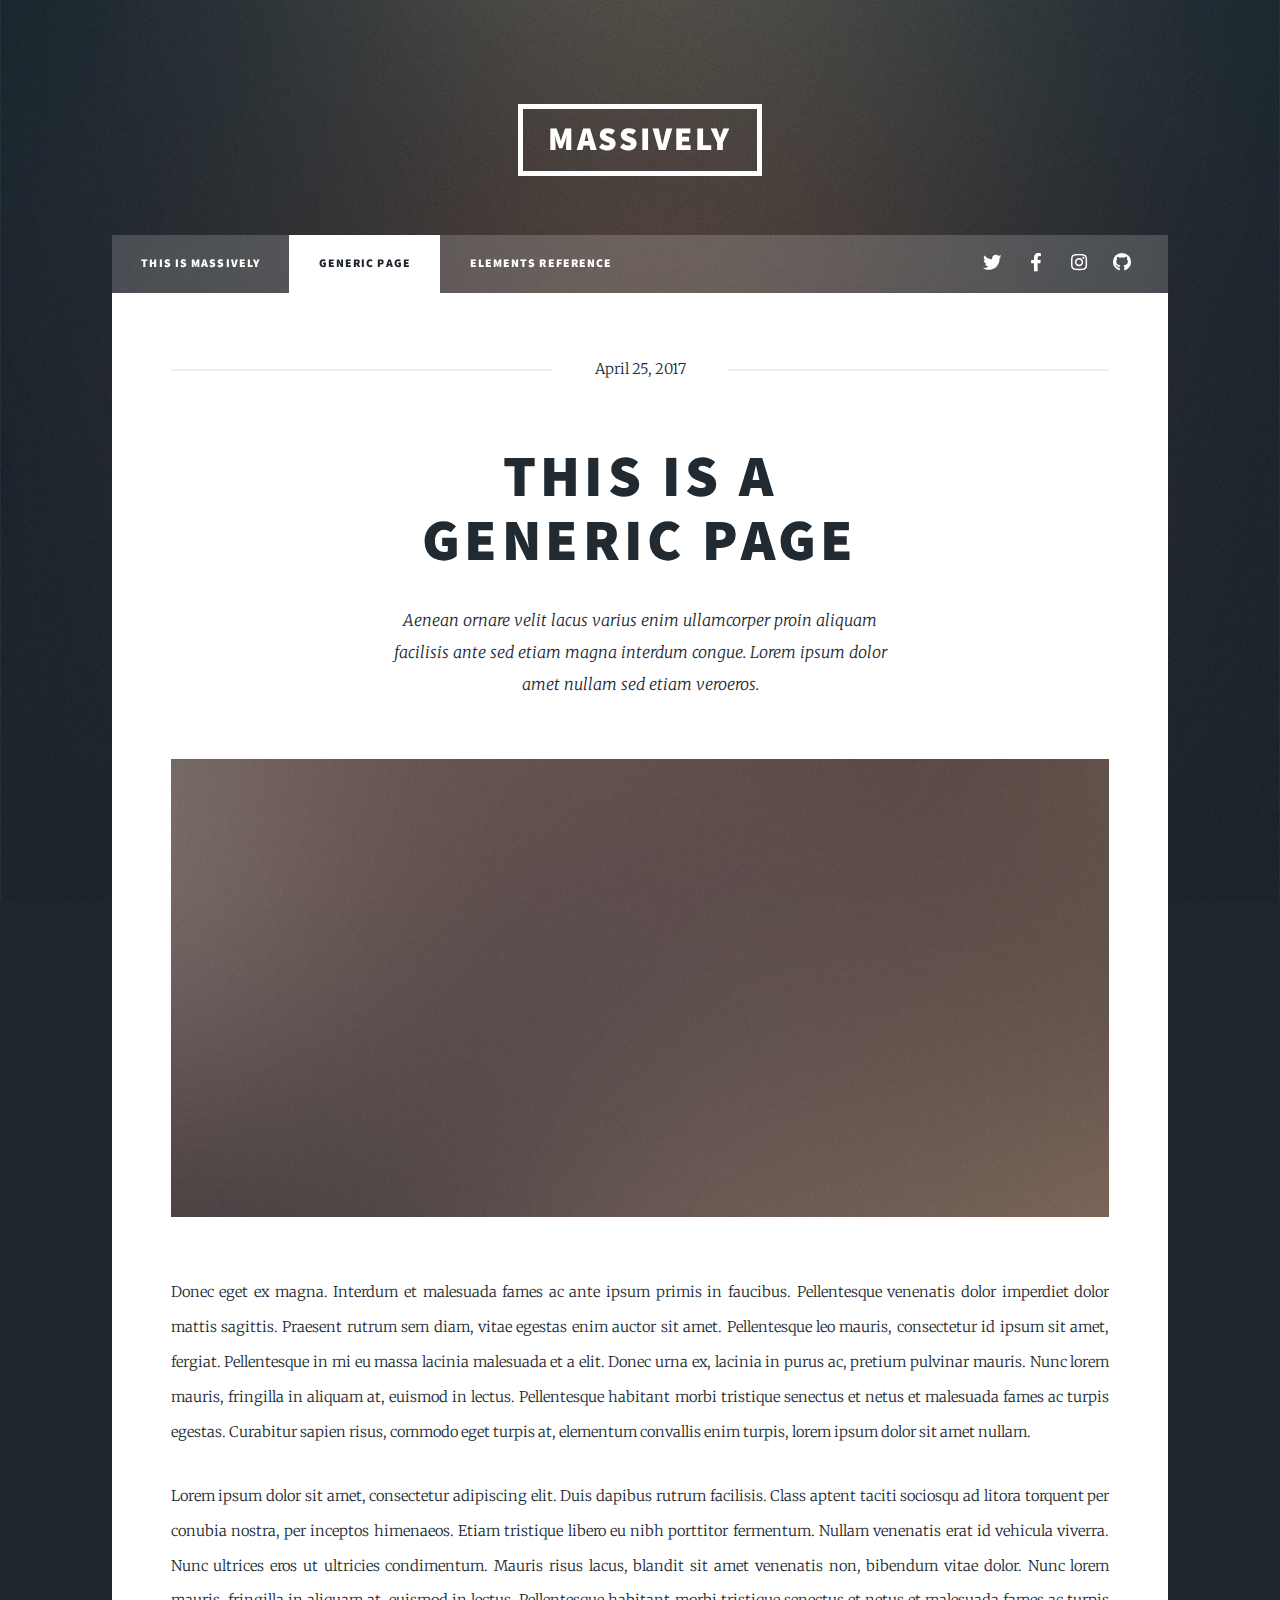
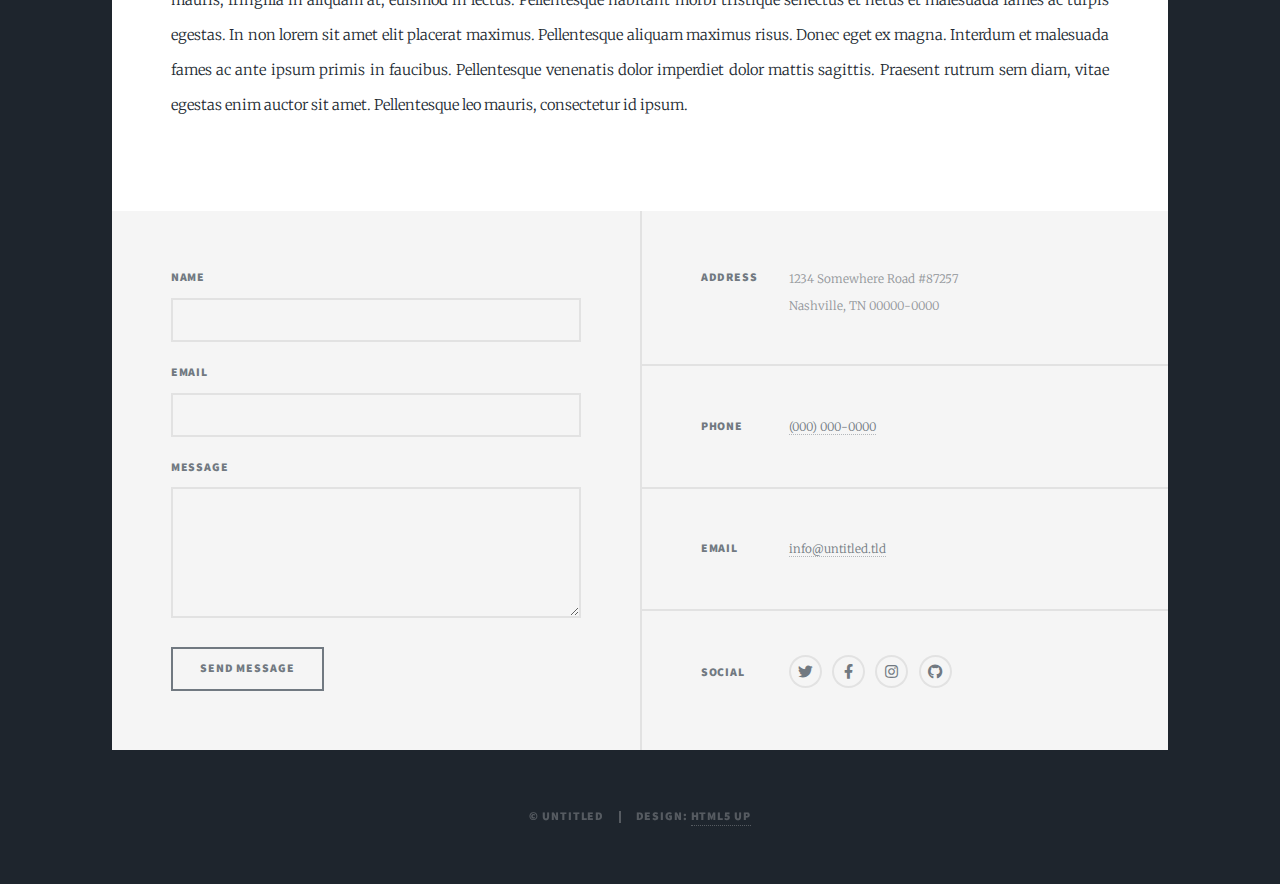
<file: generic.html>
<!DOCTYPE HTML>
<!--
	Massively by HTML5 UP
	html5up.net | @ajlkn
	Free for personal and commercial use under the CCA 3.0 license (html5up.net/license)
-->
<html>
	<head>
		<title>Generic Page - Massively by HTML5 UP</title>
		<meta charset="utf-8" />
		<meta name="viewport" content="width=device-width, initial-scale=1, user-scalable=no" />
		<link rel="stylesheet" href="assets/css/main.css" />
		<noscript><link rel="stylesheet" href="assets/css/noscript.css" /></noscript>
	</head>
	<body class="is-preload">

		<!-- Wrapper -->
			<div id="wrapper">

				<!-- Header -->
					<header id="header">
						<a href="index.html" class="logo">Massively</a>
					</header>

				<!-- Nav -->
					<nav id="nav">
						<ul class="links">
							<li><a href="index.html">This is Massively</a></li>
							<li class="active"><a href="generic.html">Generic Page</a></li>
							<li><a href="elements.html">Elements Reference</a></li>
						</ul>
						<ul class="icons">
							<li><a href="#" class="icon brands fa-twitter"><span class="label">Twitter</span></a></li>
							<li><a href="#" class="icon brands fa-facebook-f"><span class="label">Facebook</span></a></li>
							<li><a href="#" class="icon brands fa-instagram"><span class="label">Instagram</span></a></li>
							<li><a href="#" class="icon brands fa-github"><span class="label">GitHub</span></a></li>
						</ul>
					</nav>

				<!-- Main -->
					<div id="main">

						<!-- Post -->
							<section class="post">
								<header class="major">
									<span class="date">April 25, 2017</span>
									<h1>This is a<br />
									Generic Page</h1>
									<p>Aenean ornare velit lacus varius enim ullamcorper proin aliquam<br />
									facilisis ante sed etiam magna interdum congue. Lorem ipsum dolor<br />
									amet nullam sed etiam veroeros.</p>
								</header>
								<div class="image main"><img src="images/pic01.jpg" alt="" /></div>
								<p>Donec eget ex magna. Interdum et malesuada fames ac ante ipsum primis in faucibus. Pellentesque venenatis dolor imperdiet dolor mattis sagittis. Praesent rutrum sem diam, vitae egestas enim auctor sit amet. Pellentesque leo mauris, consectetur id ipsum sit amet, fergiat. Pellentesque in mi eu massa lacinia malesuada et a elit. Donec urna ex, lacinia in purus ac, pretium pulvinar mauris. Nunc lorem mauris, fringilla in aliquam at, euismod in lectus. Pellentesque habitant morbi tristique senectus et netus et malesuada fames ac turpis egestas. Curabitur sapien risus, commodo eget turpis at, elementum convallis enim turpis, lorem ipsum dolor sit amet nullam.</p>
								<p>Lorem ipsum dolor sit amet, consectetur adipiscing elit. Duis dapibus rutrum facilisis. Class aptent taciti sociosqu ad litora torquent per conubia nostra, per inceptos himenaeos. Etiam tristique libero eu nibh porttitor fermentum. Nullam venenatis erat id vehicula viverra. Nunc ultrices eros ut ultricies condimentum. Mauris risus lacus, blandit sit amet venenatis non, bibendum vitae dolor. Nunc lorem mauris, fringilla in aliquam at, euismod in lectus. Pellentesque habitant morbi tristique senectus et netus et malesuada fames ac turpis egestas. In non lorem sit amet elit placerat maximus. Pellentesque aliquam maximus risus. Donec eget ex magna. Interdum et malesuada fames ac ante ipsum primis in faucibus. Pellentesque venenatis dolor imperdiet dolor mattis sagittis. Praesent rutrum sem diam, vitae egestas enim auctor sit amet. Pellentesque leo mauris, consectetur id ipsum.</p>
							</section>

					</div>

				<!-- Footer -->
					<footer id="footer">
						<section>
							<form method="post" action="#">
								<div class="fields">
									<div class="field">
										<label for="name">Name</label>
										<input type="text" name="name" id="name" />
									</div>
									<div class="field">
										<label for="email">Email</label>
										<input type="text" name="email" id="email" />
									</div>
									<div class="field">
										<label for="message">Message</label>
										<textarea name="message" id="message" rows="3"></textarea>
									</div>
								</div>
								<ul class="actions">
									<li><input type="submit" value="Send Message" /></li>
								</ul>
							</form>
						</section>
						<section class="split contact">
							<section class="alt">
								<h3>Address</h3>
								<p>1234 Somewhere Road #87257<br />
								Nashville, TN 00000-0000</p>
							</section>
							<section>
								<h3>Phone</h3>
								<p><a href="#">(000) 000-0000</a></p>
							</section>
							<section>
								<h3>Email</h3>
								<p><a href="#">info@untitled.tld</a></p>
							</section>
							<section>
								<h3>Social</h3>
								<ul class="icons alt">
									<li><a href="#" class="icon brands alt fa-twitter"><span class="label">Twitter</span></a></li>
									<li><a href="#" class="icon brands alt fa-facebook-f"><span class="label">Facebook</span></a></li>
									<li><a href="#" class="icon brands alt fa-instagram"><span class="label">Instagram</span></a></li>
									<li><a href="#" class="icon brands alt fa-github"><span class="label">GitHub</span></a></li>
								</ul>
							</section>
						</section>
					</footer>

				<!-- Copyright -->
					<div id="copyright">
						<ul><li>&copy; Untitled</li><li>Design: <a href="https://html5up.net">HTML5 UP</a></li></ul>
					</div>

			</div>

		<!-- Scripts -->
			<script src="assets/js/jquery.min.js"></script>
			<script src="assets/js/jquery.scrollex.min.js"></script>
			<script src="assets/js/jquery.scrolly.min.js"></script>
			<script src="assets/js/browser.min.js"></script>
			<script src="assets/js/breakpoints.min.js"></script>
			<script src="assets/js/util.js"></script>
			<script src="assets/js/main.js"></script>

	</body>
</html>
</file>
<file: assets/css/main.css>
@import url(fontawesome-all.min.css);
@import url("https://fonts.googleapis.com/css?family=Merriweather:300,700,300italic,700italic|Source+Sans+Pro:900");

/*
	Massively by HTML5 UP
	html5up.net | @ajlkn
	Free for personal and commercial use under the CCA 3.0 license (html5up.net/license)
*/

html, body, div, span, applet, object,
iframe, h1, h2, h3, h4, h5, h6, p, blockquote,
pre, a, abbr, acronym, address, big, cite,
code, del, dfn, em, img, ins, kbd, q, s, samp,
small, strike, strong, sub, sup, tt, var, b,
u, i, center, dl, dt, dd, ol, ul, li, fieldset,
form, label, legend, table, caption, tbody,
tfoot, thead, tr, th, td, article, aside,
canvas, details, embed, figure, figcaption,
footer, header, hgroup, menu, nav, output, ruby,
section, summary, time, mark, audio, video {
	margin: 0;
	padding: 0;
	border: 0;
	font-size: 100%;
	font: inherit;
	vertical-align: baseline;}

article, aside, details, figcaption, figure,
footer, header, hgroup, menu, nav, section {
	display: block;}

body {
	line-height: 1;
}

ol, ul {
	list-style: none;
}

blockquote, q {
	quotes: none;
}

	blockquote:before, blockquote:after, q:before, q:after {
		content: '';
		content: none;
	}

table {
	border-collapse: collapse;
	border-spacing: 0;
}

body {
	-webkit-text-size-adjust: none;
}

mark {
	background-color: transparent;
	color: inherit;
}

input::-moz-focus-inner {
	border: 0;
	padding: 0;
}

input, select, textarea {
	-moz-appearance: none;
	-webkit-appearance: none;
	-ms-appearance: none;
	appearance: none;
}

/* Basic */

	@-ms-viewport {
		width: device-width;
	}

	body {
		-ms-overflow-style: scrollbar;
	}

	@media screen and (max-width: 480px) {

		html, body {
			min-width: 320px;
		}

	}

	html {
		box-sizing: border-box;
	}

	*, *:before, *:after {
		box-sizing: inherit;
	}

	body {
		background-color: #1e252d;
	}

		body.is-preload *, body.is-preload *:before, body.is-preload *:after {
			-moz-animation: none !important;
			-webkit-animation: none !important;
			-ms-animation: none !important;
			animation: none !important;
			-moz-transition: none !important;
			-webkit-transition: none !important;
			-ms-transition: none !important;
			transition: none !important;
		}

/* Type */

	html {
		font-size: 16pt;
	}

		@media screen and (max-width: 1680px) {

			html {
				font-size: 12pt;
			}

		}

		@media screen and (max-width: 1280px) {

			html {
				font-size: 11pt;
			}

		}

		@media screen and (max-width: 360px) {

			html {
				font-size: 10pt;
			}

		}

	body {
		color: #212931;
	}

	body, input, select, textarea {
		font-family: "Merriweather", Georgia, serif;
		font-weight: 300;
		font-size: 1rem;
		line-height: 2.375;
	}

	a {
		-moz-transition: color 0.2s ease-in-out, background-color 0.2s ease-in-out, border-color 0.2s ease-in-out, box-shadow 0.2s ease-in-out;
		-webkit-transition: color 0.2s ease-in-out, background-color 0.2s ease-in-out, border-color 0.2s ease-in-out, box-shadow 0.2s ease-in-out;
		-ms-transition: color 0.2s ease-in-out, background-color 0.2s ease-in-out, border-color 0.2s ease-in-out, box-shadow 0.2s ease-in-out;
		transition: color 0.2s ease-in-out, background-color 0.2s ease-in-out, border-color 0.2s ease-in-out, box-shadow 0.2s ease-in-out;
		border-bottom: dotted 1px;
		text-decoration: none;
	}

		a:hover {
			border-bottom-color: transparent;
		}

	strong, b {
		font-weight: 600;
	}

	em, i {
		font-style: italic;
	}

	p {
		text-align: justify;
		margin: 0 0 2rem 0;
	}

	h1, h2, h3, h4, h5, h6 {
		font-family: "Source Sans Pro", Helvetica, sans-serif;
		font-weight: 900;
		line-height: 1.5;
		letter-spacing: 0.075em;
		text-transform: uppercase;
		margin: 0 0 1rem 0;
	}

		h1 a, h2 a, h3 a, h4 a, h5 a, h6 a {
			border-bottom: 0;
			color: inherit;
			text-decoration: none;
		}

	h1 {
		font-size: 4rem;
		line-height: 1.1;
		margin: 0 0 2rem 0;
	}

	h2 {
		font-size: 1.75rem;
		line-height: 1.3;
		margin: 0 0 1.5rem 0;
	}

	h3 {
		font-size: 1.25rem;
		margin: 0 0 1.5rem 0;
	}

	h4 {
		font-size: 1rem;
	}

	h5 {
		font-size: 0.9rem;
	}

	h6 {
		font-size: 0.8rem;
	}

	sub {
		font-size: 0.8rem;
		position: relative;
		top: 0.5rem;
	}

	sup {
		font-size: 0.8rem;
		position: relative;
		top: -0.5rem;
	}

	blockquote {
		border-left: solid 4px;
		font-style: italic;
		margin: 0 0 2rem 0;
		padding: 0.5rem 0 0.5rem 2rem;
	}

	code {
		border: solid 2px;
		font-family: "Courier New", monospace;
		font-size: 0.9rem;
		margin: 0 0.25rem;
		padding: 0.25rem 0.65rem;
	}

	pre {
		-webkit-overflow-scrolling: touch;
		font-family: "Courier New", monospace;
		font-size: 0.9rem;
		margin: 0 0 2rem 0;
	}

		pre code {
			display: block;
			line-height: 1.75;
			padding: 1rem 1.5rem;
			overflow-x: auto;
		}

	hr {
		border: 0;
		border-bottom: solid 2px;
		margin: 3rem 0;
	}

		hr.major {
			margin: 5rem 0;
		}

	.align-left {
		text-align: left;
	}

	.align-center {
		text-align: center;
	}

	.align-right {
		text-align: right;
	}

	input, select, textarea {
		color: #212931;
	}

	a {
		color: #212931;
		border-bottom-color: rgba(33, 41, 49, 0.5);
	}

		a:hover {
			border-bottom-color: transparent;
			color: #18bfef !important;
		}

	strong, b {
		color: #212931;
	}

	h1, h2, h3, h4, h5, h6 {
		color: #212931;
	}

	blockquote {
		border-left-color: #eeeeee;
	}

	code {
		background: rgba(220, 220, 220, 0.25);
		border-color: #eeeeee;
	}

	hr {
		border-bottom-color: #eeeeee;
	}

/* Row */

	.row {
		display: flex;
		flex-wrap: wrap;
		box-sizing: border-box;
		align-items: stretch;
	}

		.row > * {
			box-sizing: border-box;
		}

		.row.gtr-uniform > * > :last-child {
			margin-bottom: 0;
		}

		.row.aln-left {
			justify-content: flex-start;
		}

		.row.aln-center {
			justify-content: center;
		}

		.row.aln-right {
			justify-content: flex-end;
		}

		.row.aln-top {
			align-items: flex-start;
		}

		.row.aln-middle {
			align-items: center;
		}

		.row.aln-bottom {
			align-items: flex-end;
		}

		.row > .imp {
			order: -1;
		}

		.row > .col-1 {
			width: 8.33333%;
		}

		.row > .off-1 {
			margin-left: 8.33333%;
		}

		.row > .col-2 {
			width: 16.66667%;
		}

		.row > .off-2 {
			margin-left: 16.66667%;
		}

		.row > .col-3 {
			width: 25%;
		}

		.row > .off-3 {
			margin-left: 25%;
		}

		.row > .col-4 {
			width: 33.33333%;
		}

		.row > .off-4 {
			margin-left: 33.33333%;
		}

		.row > .col-5 {
			width: 41.66667%;
		}

		.row > .off-5 {
			margin-left: 41.66667%;
		}

		.row > .col-6 {
			width: 50%;
		}

		.row > .off-6 {
			margin-left: 50%;
		}

		.row > .col-7 {
			width: 58.33333%;
		}

		.row > .off-7 {
			margin-left: 58.33333%;
		}

		.row > .col-8 {
			width: 66.66667%;
		}

		.row > .off-8 {
			margin-left: 66.66667%;
		}

		.row > .col-9 {
			width: 75%;
		}

		.row > .off-9 {
			margin-left: 75%;
		}

		.row > .col-10 {
			width: 83.33333%;
		}

		.row > .off-10 {
			margin-left: 83.33333%;
		}

		.row > .col-11 {
			width: 91.66667%;
		}

		.row > .off-11 {
			margin-left: 91.66667%;
		}

		.row > .col-12 {
			width: 100%;
		}

		.row > .off-12 {
			margin-left: 100%;
		}

		.row.gtr-0 {
			margin-top: 0;
			margin-left: 0rem;
		}

			.row.gtr-0 > * {
				padding: 0 0 0 0rem;
			}

			.row.gtr-0.gtr-uniform {
				margin-top: 0rem;
			}

				.row.gtr-0.gtr-uniform > * {
					padding-top: 0rem;
				}

		.row.gtr-25 {
			margin-top: 0;
			margin-left: -0.375rem;
		}

			.row.gtr-25 > * {
				padding: 0 0 0 0.375rem;
			}

			.row.gtr-25.gtr-uniform {
				margin-top: -0.375rem;
			}

				.row.gtr-25.gtr-uniform > * {
					padding-top: 0.375rem;
				}

		.row.gtr-50 {
			margin-top: 0;
			margin-left: -0.75rem;
		}

			.row.gtr-50 > * {
				padding: 0 0 0 0.75rem;
			}

			.row.gtr-50.gtr-uniform {
				margin-top: -0.75rem;
			}

				.row.gtr-50.gtr-uniform > * {
					padding-top: 0.75rem;
				}

		.row {
			margin-top: 0;
			margin-left: -1.5rem;
		}

			.row > * {
				padding: 0 0 0 1.5rem;
			}

			.row.gtr-uniform {
				margin-top: -1.5rem;
			}

				.row.gtr-uniform > * {
					padding-top: 1.5rem;
				}

		.row.gtr-150 {
			margin-top: 0;
			margin-left: -2.25rem;
		}

			.row.gtr-150 > * {
				padding: 0 0 0 2.25rem;
			}

			.row.gtr-150.gtr-uniform {
				margin-top: -2.25rem;
			}

				.row.gtr-150.gtr-uniform > * {
					padding-top: 2.25rem;
				}

		.row.gtr-200 {
			margin-top: 0;
			margin-left: -3rem;
		}

			.row.gtr-200 > * {
				padding: 0 0 0 3rem;
			}

			.row.gtr-200.gtr-uniform {
				margin-top: -3rem;
			}

				.row.gtr-200.gtr-uniform > * {
					padding-top: 3rem;
				}

		@media screen and (max-width: 1680px) {

			.row {
				display: flex;
				flex-wrap: wrap;
				box-sizing: border-box;
				align-items: stretch;
			}

				.row > * {
					box-sizing: border-box;
				}

				.row.gtr-uniform > * > :last-child {
					margin-bottom: 0;
				}

				.row.aln-left {
					justify-content: flex-start;
				}

				.row.aln-center {
					justify-content: center;
				}

				.row.aln-right {
					justify-content: flex-end;
				}

				.row.aln-top {
					align-items: flex-start;
				}

				.row.aln-middle {
					align-items: center;
				}

				.row.aln-bottom {
					align-items: flex-end;
				}

				.row > .imp-xlarge {
					order: -1;
				}

				.row > .col-1-xlarge {
					width: 8.33333%;
				}

				.row > .off-1-xlarge {
					margin-left: 8.33333%;
				}

				.row > .col-2-xlarge {
					width: 16.66667%;
				}

				.row > .off-2-xlarge {
					margin-left: 16.66667%;
				}

				.row > .col-3-xlarge {
					width: 25%;
				}

				.row > .off-3-xlarge {
					margin-left: 25%;
				}

				.row > .col-4-xlarge {
					width: 33.33333%;
				}

				.row > .off-4-xlarge {
					margin-left: 33.33333%;
				}

				.row > .col-5-xlarge {
					width: 41.66667%;
				}

				.row > .off-5-xlarge {
					margin-left: 41.66667%;
				}

				.row > .col-6-xlarge {
					width: 50%;
				}

				.row > .off-6-xlarge {
					margin-left: 50%;
				}

				.row > .col-7-xlarge {
					width: 58.33333%;
				}

				.row > .off-7-xlarge {
					margin-left: 58.33333%;
				}

				.row > .col-8-xlarge {
					width: 66.66667%;
				}

				.row > .off-8-xlarge {
					margin-left: 66.66667%;
				}

				.row > .col-9-xlarge {
					width: 75%;
				}

				.row > .off-9-xlarge {
					margin-left: 75%;
				}

				.row > .col-10-xlarge {
					width: 83.33333%;
				}

				.row > .off-10-xlarge {
					margin-left: 83.33333%;
				}

				.row > .col-11-xlarge {
					width: 91.66667%;
				}

				.row > .off-11-xlarge {
					margin-left: 91.66667%;
				}

				.row > .col-12-xlarge {
					width: 100%;
				}

				.row > .off-12-xlarge {
					margin-left: 100%;
				}

				.row.gtr-0 {
					margin-top: 0;
					margin-left: 0rem;
				}

					.row.gtr-0 > * {
						padding: 0 0 0 0rem;
					}

					.row.gtr-0.gtr-uniform {
						margin-top: 0rem;
					}

						.row.gtr-0.gtr-uniform > * {
							padding-top: 0rem;
						}

				.row.gtr-25 {
					margin-top: 0;
					margin-left: -0.375rem;
				}

					.row.gtr-25 > * {
						padding: 0 0 0 0.375rem;
					}

					.row.gtr-25.gtr-uniform {
						margin-top: -0.375rem;
					}

						.row.gtr-25.gtr-uniform > * {
							padding-top: 0.375rem;
						}

				.row.gtr-50 {
					margin-top: 0;
					margin-left: -0.75rem;
				}

					.row.gtr-50 > * {
						padding: 0 0 0 0.75rem;
					}

					.row.gtr-50.gtr-uniform {
						margin-top: -0.75rem;
					}

						.row.gtr-50.gtr-uniform > * {
							padding-top: 0.75rem;
						}

				.row {
					margin-top: 0;
					margin-left: -1.5rem;
				}

					.row > * {
						padding: 0 0 0 1.5rem;
					}

					.row.gtr-uniform {
						margin-top: -1.5rem;
					}

						.row.gtr-uniform > * {
							padding-top: 1.5rem;
						}

				.row.gtr-150 {
					margin-top: 0;
					margin-left: -2.25rem;
				}

					.row.gtr-150 > * {
						padding: 0 0 0 2.25rem;
					}

					.row.gtr-150.gtr-uniform {
						margin-top: -2.25rem;
					}

						.row.gtr-150.gtr-uniform > * {
							padding-top: 2.25rem;
						}

				.row.gtr-200 {
					margin-top: 0;
					margin-left: -3rem;
				}

					.row.gtr-200 > * {
						padding: 0 0 0 3rem;
					}

					.row.gtr-200.gtr-uniform {
						margin-top: -3rem;
					}

						.row.gtr-200.gtr-uniform > * {
							padding-top: 3rem;
						}

		}

		@media screen and (max-width: 1280px) {

			.row {
				display: flex;
				flex-wrap: wrap;
				box-sizing: border-box;
				align-items: stretch;
			}

				.row > * {
					box-sizing: border-box;
				}

				.row.gtr-uniform > * > :last-child {
					margin-bottom: 0;
				}

				.row.aln-left {
					justify-content: flex-start;
				}

				.row.aln-center {
					justify-content: center;
				}

				.row.aln-right {
					justify-content: flex-end;
				}

				.row.aln-top {
					align-items: flex-start;
				}

				.row.aln-middle {
					align-items: center;
				}

				.row.aln-bottom {
					align-items: flex-end;
				}

				.row > .imp-large {
					order: -1;
				}

				.row > .col-1-large {
					width: 8.33333%;
				}

				.row > .off-1-large {
					margin-left: 8.33333%;
				}

				.row > .col-2-large {
					width: 16.66667%;
				}

				.row > .off-2-large {
					margin-left: 16.66667%;
				}

				.row > .col-3-large {
					width: 25%;
				}

				.row > .off-3-large {
					margin-left: 25%;
				}

				.row > .col-4-large {
					width: 33.33333%;
				}

				.row > .off-4-large {
					margin-left: 33.33333%;
				}

				.row > .col-5-large {
					width: 41.66667%;
				}

				.row > .off-5-large {
					margin-left: 41.66667%;
				}

				.row > .col-6-large {
					width: 50%;
				}

				.row > .off-6-large {
					margin-left: 50%;
				}

				.row > .col-7-large {
					width: 58.33333%;
				}

				.row > .off-7-large {
					margin-left: 58.33333%;
				}

				.row > .col-8-large {
					width: 66.66667%;
				}

				.row > .off-8-large {
					margin-left: 66.66667%;
				}

				.row > .col-9-large {
					width: 75%;
				}

				.row > .off-9-large {
					margin-left: 75%;
				}

				.row > .col-10-large {
					width: 83.33333%;
				}

				.row > .off-10-large {
					margin-left: 83.33333%;
				}

				.row > .col-11-large {
					width: 91.66667%;
				}

				.row > .off-11-large {
					margin-left: 91.66667%;
				}

				.row > .col-12-large {
					width: 100%;
				}

				.row > .off-12-large {
					margin-left: 100%;
				}

				.row.gtr-0 {
					margin-top: 0;
					margin-left: 0rem;
				}

					.row.gtr-0 > * {
						padding: 0 0 0 0rem;
					}

					.row.gtr-0.gtr-uniform {
						margin-top: 0rem;
					}

						.row.gtr-0.gtr-uniform > * {
							padding-top: 0rem;
						}

				.row.gtr-25 {
					margin-top: 0;
					margin-left: -0.375rem;
				}

					.row.gtr-25 > * {
						padding: 0 0 0 0.375rem;
					}

					.row.gtr-25.gtr-uniform {
						margin-top: -0.375rem;
					}

						.row.gtr-25.gtr-uniform > * {
							padding-top: 0.375rem;
						}

				.row.gtr-50 {
					margin-top: 0;
					margin-left: -0.75rem;
				}

					.row.gtr-50 > * {
						padding: 0 0 0 0.75rem;
					}

					.row.gtr-50.gtr-uniform {
						margin-top: -0.75rem;
					}

						.row.gtr-50.gtr-uniform > * {
							padding-top: 0.75rem;
						}

				.row {
					margin-top: 0;
					margin-left: -1.5rem;
				}

					.row > * {
						padding: 0 0 0 1.5rem;
					}

					.row.gtr-uniform {
						margin-top: -1.5rem;
					}

						.row.gtr-uniform > * {
							padding-top: 1.5rem;
						}

				.row.gtr-150 {
					margin-top: 0;
					margin-left: -2.25rem;
				}

					.row.gtr-150 > * {
						padding: 0 0 0 2.25rem;
					}

					.row.gtr-150.gtr-uniform {
						margin-top: -2.25rem;
					}

						.row.gtr-150.gtr-uniform > * {
							padding-top: 2.25rem;
						}

				.row.gtr-200 {
					margin-top: 0;
					margin-left: -3rem;
				}

					.row.gtr-200 > * {
						padding: 0 0 0 3rem;
					}

					.row.gtr-200.gtr-uniform {
						margin-top: -3rem;
					}

						.row.gtr-200.gtr-uniform > * {
							padding-top: 3rem;
						}

		}

		@media screen and (max-width: 980px) {

			.row {
				display: flex;
				flex-wrap: wrap;
				box-sizing: border-box;
				align-items: stretch;
			}

				.row > * {
					box-sizing: border-box;
				}

				.row.gtr-uniform > * > :last-child {
					margin-bottom: 0;
				}

				.row.aln-left {
					justify-content: flex-start;
				}

				.row.aln-center {
					justify-content: center;
				}

				.row.aln-right {
					justify-content: flex-end;
				}

				.row.aln-top {
					align-items: flex-start;
				}

				.row.aln-middle {
					align-items: center;
				}

				.row.aln-bottom {
					align-items: flex-end;
				}

				.row > .imp-medium {
					order: -1;
				}

				.row > .col-1-medium {
					width: 8.33333%;
				}

				.row > .off-1-medium {
					margin-left: 8.33333%;
				}

				.row > .col-2-medium {
					width: 16.66667%;
				}

				.row > .off-2-medium {
					margin-left: 16.66667%;
				}

				.row > .col-3-medium {
					width: 25%;
				}

				.row > .off-3-medium {
					margin-left: 25%;
				}

				.row > .col-4-medium {
					width: 33.33333%;
				}

				.row > .off-4-medium {
					margin-left: 33.33333%;
				}

				.row > .col-5-medium {
					width: 41.66667%;
				}

				.row > .off-5-medium {
					margin-left: 41.66667%;
				}

				.row > .col-6-medium {
					width: 50%;
				}

				.row > .off-6-medium {
					margin-left: 50%;
				}

				.row > .col-7-medium {
					width: 58.33333%;
				}

				.row > .off-7-medium {
					margin-left: 58.33333%;
				}

				.row > .col-8-medium {
					width: 66.66667%;
				}

				.row > .off-8-medium {
					margin-left: 66.66667%;
				}

				.row > .col-9-medium {
					width: 75%;
				}

				.row > .off-9-medium {
					margin-left: 75%;
				}

				.row > .col-10-medium {
					width: 83.33333%;
				}

				.row > .off-10-medium {
					margin-left: 83.33333%;
				}

				.row > .col-11-medium {
					width: 91.66667%;
				}

				.row > .off-11-medium {
					margin-left: 91.66667%;
				}

				.row > .col-12-medium {
					width: 100%;
				}

				.row > .off-12-medium {
					margin-left: 100%;
				}

				.row.gtr-0 {
					margin-top: 0;
					margin-left: 0rem;
				}

					.row.gtr-0 > * {
						padding: 0 0 0 0rem;
					}

					.row.gtr-0.gtr-uniform {
						margin-top: 0rem;
					}

						.row.gtr-0.gtr-uniform > * {
							padding-top: 0rem;
						}

				.row.gtr-25 {
					margin-top: 0;
					margin-left: -0.375rem;
				}

					.row.gtr-25 > * {
						padding: 0 0 0 0.375rem;
					}

					.row.gtr-25.gtr-uniform {
						margin-top: -0.375rem;
					}

						.row.gtr-25.gtr-uniform > * {
							padding-top: 0.375rem;
						}

				.row.gtr-50 {
					margin-top: 0;
					margin-left: -0.75rem;
				}

					.row.gtr-50 > * {
						padding: 0 0 0 0.75rem;
					}

					.row.gtr-50.gtr-uniform {
						margin-top: -0.75rem;
					}

						.row.gtr-50.gtr-uniform > * {
							padding-top: 0.75rem;
						}

				.row {
					margin-top: 0;
					margin-left: -1.5rem;
				}

					.row > * {
						padding: 0 0 0 1.5rem;
					}

					.row.gtr-uniform {
						margin-top: -1.5rem;
					}

						.row.gtr-uniform > * {
							padding-top: 1.5rem;
						}

				.row.gtr-150 {
					margin-top: 0;
					margin-left: -2.25rem;
				}

					.row.gtr-150 > * {
						padding: 0 0 0 2.25rem;
					}

					.row.gtr-150.gtr-uniform {
						margin-top: -2.25rem;
					}

						.row.gtr-150.gtr-uniform > * {
							padding-top: 2.25rem;
						}

				.row.gtr-200 {
					margin-top: 0;
					margin-left: -3rem;
				}

					.row.gtr-200 > * {
						padding: 0 0 0 3rem;
					}

					.row.gtr-200.gtr-uniform {
						margin-top: -3rem;
					}

						.row.gtr-200.gtr-uniform > * {
							padding-top: 3rem;
						}

		}

		@media screen and (max-width: 736px) {

			.row {
				display: flex;
				flex-wrap: wrap;
				box-sizing: border-box;
				align-items: stretch;
			}

				.row > * {
					box-sizing: border-box;
				}

				.row.gtr-uniform > * > :last-child {
					margin-bottom: 0;
				}

				.row.aln-left {
					justify-content: flex-start;
				}

				.row.aln-center {
					justify-content: center;
				}

				.row.aln-right {
					justify-content: flex-end;
				}

				.row.aln-top {
					align-items: flex-start;
				}

				.row.aln-middle {
					align-items: center;
				}

				.row.aln-bottom {
					align-items: flex-end;
				}

				.row > .imp-small {
					order: -1;
				}

				.row > .col-1-small {
					width: 8.33333%;
				}

				.row > .off-1-small {
					margin-left: 8.33333%;
				}

				.row > .col-2-small {
					width: 16.66667%;
				}

				.row > .off-2-small {
					margin-left: 16.66667%;
				}

				.row > .col-3-small {
					width: 25%;
				}

				.row > .off-3-small {
					margin-left: 25%;
				}

				.row > .col-4-small {
					width: 33.33333%;
				}

				.row > .off-4-small {
					margin-left: 33.33333%;
				}

				.row > .col-5-small {
					width: 41.66667%;
				}

				.row > .off-5-small {
					margin-left: 41.66667%;
				}

				.row > .col-6-small {
					width: 50%;
				}

				.row > .off-6-small {
					margin-left: 50%;
				}

				.row > .col-7-small {
					width: 58.33333%;
				}

				.row > .off-7-small {
					margin-left: 58.33333%;
				}

				.row > .col-8-small {
					width: 66.66667%;
				}

				.row > .off-8-small {
					margin-left: 66.66667%;
				}

				.row > .col-9-small {
					width: 75%;
				}

				.row > .off-9-small {
					margin-left: 75%;
				}

				.row > .col-10-small {
					width: 83.33333%;
				}

				.row > .off-10-small {
					margin-left: 83.33333%;
				}

				.row > .col-11-small {
					width: 91.66667%;
				}

				.row > .off-11-small {
					margin-left: 91.66667%;
				}

				.row > .col-12-small {
					width: 100%;
				}

				.row > .off-12-small {
					margin-left: 100%;
				}

				.row.gtr-0 {
					margin-top: 0;
					margin-left: 0rem;
				}

					.row.gtr-0 > * {
						padding: 0 0 0 0rem;
					}

					.row.gtr-0.gtr-uniform {
						margin-top: 0rem;
					}

						.row.gtr-0.gtr-uniform > * {
							padding-top: 0rem;
						}

				.row.gtr-25 {
					margin-top: 0;
					margin-left: -0.375rem;
				}

					.row.gtr-25 > * {
						padding: 0 0 0 0.375rem;
					}

					.row.gtr-25.gtr-uniform {
						margin-top: -0.375rem;
					}

						.row.gtr-25.gtr-uniform > * {
							padding-top: 0.375rem;
						}

				.row.gtr-50 {
					margin-top: 0;
					margin-left: -0.75rem;
				}

					.row.gtr-50 > * {
						padding: 0 0 0 0.75rem;
					}

					.row.gtr-50.gtr-uniform {
						margin-top: -0.75rem;
					}

						.row.gtr-50.gtr-uniform > * {
							padding-top: 0.75rem;
						}

				.row {
					margin-top: 0;
					margin-left: -1.5rem;
				}

					.row > * {
						padding: 0 0 0 1.5rem;
					}

					.row.gtr-uniform {
						margin-top: -1.5rem;
					}

						.row.gtr-uniform > * {
							padding-top: 1.5rem;
						}

				.row.gtr-150 {
					margin-top: 0;
					margin-left: -2.25rem;
				}

					.row.gtr-150 > * {
						padding: 0 0 0 2.25rem;
					}

					.row.gtr-150.gtr-uniform {
						margin-top: -2.25rem;
					}

						.row.gtr-150.gtr-uniform > * {
							padding-top: 2.25rem;
						}

				.row.gtr-200 {
					margin-top: 0;
					margin-left: -3rem;
				}

					.row.gtr-200 > * {
						padding: 0 0 0 3rem;
					}

					.row.gtr-200.gtr-uniform {
						margin-top: -3rem;
					}

						.row.gtr-200.gtr-uniform > * {
							padding-top: 3rem;
						}

		}

		@media screen and (max-width: 480px) {

			.row {
				display: flex;
				flex-wrap: wrap;
				box-sizing: border-box;
				align-items: stretch;
			}

				.row > * {
					box-sizing: border-box;
				}

				.row.gtr-uniform > * > :last-child {
					margin-bottom: 0;
				}

				.row.aln-left {
					justify-content: flex-start;
				}

				.row.aln-center {
					justify-content: center;
				}

				.row.aln-right {
					justify-content: flex-end;
				}

				.row.aln-top {
					align-items: flex-start;
				}

				.row.aln-middle {
					align-items: center;
				}

				.row.aln-bottom {
					align-items: flex-end;
				}

				.row > .imp-xsmall {
					order: -1;
				}

				.row > .col-1-xsmall {
					width: 8.33333%;
				}

				.row > .off-1-xsmall {
					margin-left: 8.33333%;
				}

				.row > .col-2-xsmall {
					width: 16.66667%;
				}

				.row > .off-2-xsmall {
					margin-left: 16.66667%;
				}

				.row > .col-3-xsmall {
					width: 25%;
				}

				.row > .off-3-xsmall {
					margin-left: 25%;
				}

				.row > .col-4-xsmall {
					width: 33.33333%;
				}

				.row > .off-4-xsmall {
					margin-left: 33.33333%;
				}

				.row > .col-5-xsmall {
					width: 41.66667%;
				}

				.row > .off-5-xsmall {
					margin-left: 41.66667%;
				}

				.row > .col-6-xsmall {
					width: 50%;
				}

				.row > .off-6-xsmall {
					margin-left: 50%;
				}

				.row > .col-7-xsmall {
					width: 58.33333%;
				}

				.row > .off-7-xsmall {
					margin-left: 58.33333%;
				}

				.row > .col-8-xsmall {
					width: 66.66667%;
				}

				.row > .off-8-xsmall {
					margin-left: 66.66667%;
				}

				.row > .col-9-xsmall {
					width: 75%;
				}

				.row > .off-9-xsmall {
					margin-left: 75%;
				}

				.row > .col-10-xsmall {
					width: 83.33333%;
				}

				.row > .off-10-xsmall {
					margin-left: 83.33333%;
				}

				.row > .col-11-xsmall {
					width: 91.66667%;
				}

				.row > .off-11-xsmall {
					margin-left: 91.66667%;
				}

				.row > .col-12-xsmall {
					width: 100%;
				}

				.row > .off-12-xsmall {
					margin-left: 100%;
				}

				.row.gtr-0 {
					margin-top: 0;
					margin-left: 0rem;
				}

					.row.gtr-0 > * {
						padding: 0 0 0 0rem;
					}

					.row.gtr-0.gtr-uniform {
						margin-top: 0rem;
					}

						.row.gtr-0.gtr-uniform > * {
							padding-top: 0rem;
						}

				.row.gtr-25 {
					margin-top: 0;
					margin-left: -0.375rem;
				}

					.row.gtr-25 > * {
						padding: 0 0 0 0.375rem;
					}

					.row.gtr-25.gtr-uniform {
						margin-top: -0.375rem;
					}

						.row.gtr-25.gtr-uniform > * {
							padding-top: 0.375rem;
						}

				.row.gtr-50 {
					margin-top: 0;
					margin-left: -0.75rem;
				}

					.row.gtr-50 > * {
						padding: 0 0 0 0.75rem;
					}

					.row.gtr-50.gtr-uniform {
						margin-top: -0.75rem;
					}

						.row.gtr-50.gtr-uniform > * {
							padding-top: 0.75rem;
						}

				.row {
					margin-top: 0;
					margin-left: -1.5rem;
				}

					.row > * {
						padding: 0 0 0 1.5rem;
					}

					.row.gtr-uniform {
						margin-top: -1.5rem;
					}

						.row.gtr-uniform > * {
							padding-top: 1.5rem;
						}

				.row.gtr-150 {
					margin-top: 0;
					margin-left: -2.25rem;
				}

					.row.gtr-150 > * {
						padding: 0 0 0 2.25rem;
					}

					.row.gtr-150.gtr-uniform {
						margin-top: -2.25rem;
					}

						.row.gtr-150.gtr-uniform > * {
							padding-top: 2.25rem;
						}

				.row.gtr-200 {
					margin-top: 0;
					margin-left: -3rem;
				}

					.row.gtr-200 > * {
						padding: 0 0 0 3rem;
					}

					.row.gtr-200.gtr-uniform {
						margin-top: -3rem;
					}

						.row.gtr-200.gtr-uniform > * {
							padding-top: 3rem;
						}

		}

		@media screen and (max-width: 360px) {

			.row {
				display: flex;
				flex-wrap: wrap;
				box-sizing: border-box;
				align-items: stretch;
			}

				.row > * {
					box-sizing: border-box;
				}

				.row.gtr-uniform > * > :last-child {
					margin-bottom: 0;
				}

				.row.aln-left {
					justify-content: flex-start;
				}

				.row.aln-center {
					justify-content: center;
				}

				.row.aln-right {
					justify-content: flex-end;
				}

				.row.aln-top {
					align-items: flex-start;
				}

				.row.aln-middle {
					align-items: center;
				}

				.row.aln-bottom {
					align-items: flex-end;
				}

				.row > .imp-xxsmall {
					order: -1;
				}

				.row > .col-1-xxsmall {
					width: 8.33333%;
				}

				.row > .off-1-xxsmall {
					margin-left: 8.33333%;
				}

				.row > .col-2-xxsmall {
					width: 16.66667%;
				}

				.row > .off-2-xxsmall {
					margin-left: 16.66667%;
				}

				.row > .col-3-xxsmall {
					width: 25%;
				}

				.row > .off-3-xxsmall {
					margin-left: 25%;
				}

				.row > .col-4-xxsmall {
					width: 33.33333%;
				}

				.row > .off-4-xxsmall {
					margin-left: 33.33333%;
				}

				.row > .col-5-xxsmall {
					width: 41.66667%;
				}

				.row > .off-5-xxsmall {
					margin-left: 41.66667%;
				}

				.row > .col-6-xxsmall {
					width: 50%;
				}

				.row > .off-6-xxsmall {
					margin-left: 50%;
				}

				.row > .col-7-xxsmall {
					width: 58.33333%;
				}

				.row > .off-7-xxsmall {
					margin-left: 58.33333%;
				}

				.row > .col-8-xxsmall {
					width: 66.66667%;
				}

				.row > .off-8-xxsmall {
					margin-left: 66.66667%;
				}

				.row > .col-9-xxsmall {
					width: 75%;
				}

				.row > .off-9-xxsmall {
					margin-left: 75%;
				}

				.row > .col-10-xxsmall {
					width: 83.33333%;
				}

				.row > .off-10-xxsmall {
					margin-left: 83.33333%;
				}

				.row > .col-11-xxsmall {
					width: 91.66667%;
				}

				.row > .off-11-xxsmall {
					margin-left: 91.66667%;
				}

				.row > .col-12-xxsmall {
					width: 100%;
				}

				.row > .off-12-xxsmall {
					margin-left: 100%;
				}

				.row.gtr-0 {
					margin-top: 0;
					margin-left: 0rem;
				}

					.row.gtr-0 > * {
						padding: 0 0 0 0rem;
					}

					.row.gtr-0.gtr-uniform {
						margin-top: 0rem;
					}

						.row.gtr-0.gtr-uniform > * {
							padding-top: 0rem;
						}

				.row.gtr-25 {
					margin-top: 0;
					margin-left: -0.375rem;
				}

					.row.gtr-25 > * {
						padding: 0 0 0 0.375rem;
					}

					.row.gtr-25.gtr-uniform {
						margin-top: -0.375rem;
					}

						.row.gtr-25.gtr-uniform > * {
							padding-top: 0.375rem;
						}

				.row.gtr-50 {
					margin-top: 0;
					margin-left: -0.75rem;
				}

					.row.gtr-50 > * {
						padding: 0 0 0 0.75rem;
					}

					.row.gtr-50.gtr-uniform {
						margin-top: -0.75rem;
					}

						.row.gtr-50.gtr-uniform > * {
							padding-top: 0.75rem;
						}

				.row {
					margin-top: 0;
					margin-left: -1.5rem;
				}

					.row > * {
						padding: 0 0 0 1.5rem;
					}

					.row.gtr-uniform {
						margin-top: -1.5rem;
					}

						.row.gtr-uniform > * {
							padding-top: 1.5rem;
						}

				.row.gtr-150 {
					margin-top: 0;
					margin-left: -2.25rem;
				}

					.row.gtr-150 > * {
						padding: 0 0 0 2.25rem;
					}

					.row.gtr-150.gtr-uniform {
						margin-top: -2.25rem;
					}

						.row.gtr-150.gtr-uniform > * {
							padding-top: 2.25rem;
						}

				.row.gtr-200 {
					margin-top: 0;
					margin-left: -3rem;
				}

					.row.gtr-200 > * {
						padding: 0 0 0 3rem;
					}

					.row.gtr-200.gtr-uniform {
						margin-top: -3rem;
					}

						.row.gtr-200.gtr-uniform > * {
							padding-top: 3rem;
						}

		}

/* Box */

	.box {
		border: solid 2px;
		margin-bottom: 2rem;
		padding: 1.5rem;
	}

		.box > :last-child,
		.box > :last-child > :last-child,
		.box > :last-child > :last-child > :last-child {
			margin-bottom: 0;
		}

		.box.alt {
			border: 0;
			border-radius: 0;
			padding: 0;
		}

	.box {
		border-color: #eeeeee;
	}

/* Button */

	input[type="submit"],
	input[type="reset"],
	input[type="button"],
	button,
	.button {
		-moz-appearance: none;
		-webkit-appearance: none;
		-ms-appearance: none;
		appearance: none;
		-moz-transition: background-color 0.2s ease-in-out, box-shadow 0.2s ease-in-out, color 0.2s ease-in-out;
		-webkit-transition: background-color 0.2s ease-in-out, box-shadow 0.2s ease-in-out, color 0.2s ease-in-out;
		-ms-transition: background-color 0.2s ease-in-out, box-shadow 0.2s ease-in-out, color 0.2s ease-in-out;
		transition: background-color 0.2s ease-in-out, box-shadow 0.2s ease-in-out, color 0.2s ease-in-out;
		border: 0;
		border-radius: 0;
		cursor: pointer;
		display: inline-block;
		font-family: "Source Sans Pro", Helvetica, sans-serif;
		font-size: 0.8rem;
		font-weight: 900;
		letter-spacing: 0.075em;
		height: 3rem;
		line-height: 3rem;
		padding: 0 2rem;
		text-align: center;
		text-decoration: none;
		text-transform: uppercase;
		white-space: nowrap;
	}

		input[type="submit"].icon:before,
		input[type="reset"].icon:before,
		input[type="button"].icon:before,
		button.icon:before,
		.button.icon:before {
			margin-right: 0.5rem;
		}

		input[type="submit"].icon.solo,
		input[type="reset"].icon.solo,
		input[type="button"].icon.solo,
		button.icon.solo,
		.button.icon.solo {
			position: relative;
			width: 4rem;
			height: 4rem;
			line-height: 4rem;
			border-radius: 4rem;
			text-indent: 4rem;
			overflow: hidden;
			padding: 0;
			white-space: nowrap;
		}

			input[type="submit"].icon.solo:before,
			input[type="reset"].icon.solo:before,
			input[type="button"].icon.solo:before,
			button.icon.solo:before,
			.button.icon.solo:before {
				position: absolute;
				display: block;
				top: 0;
				left: 0;
				width: inherit;
				height: inherit;
				line-height: inherit;
				font-size: 1.25rem;
				margin-right: 0;
				text-align: center;
				text-indent: 0;
			}

		input[type="submit"].fit,
		input[type="reset"].fit,
		input[type="button"].fit,
		button.fit,
		.button.fit {
			width: 100%;
		}

		input[type="submit"].small,
		input[type="reset"].small,
		input[type="button"].small,
		button.small,
		.button.small {
			font-size: 0.7rem;
			height: 2.5rem;
			line-height: 2.5rem;
			padding: 0 1.5rem;
		}

		input[type="submit"].large,
		input[type="reset"].large,
		input[type="button"].large,
		button.large,
		.button.large {
			font-size: 0.9rem;
			height: 3.5rem;
			line-height: 3.5rem;
			padding: 0 2.75rem;
		}

		@media screen and (max-width: 980px) {

			input[type="submit"],
			input[type="reset"],
			input[type="button"],
			button,
			.button {
				font-size: 0.9rem;
				height: 3.25rem;
				line-height: 3.25rem;
			}

				input[type="submit"].large,
				input[type="reset"].large,
				input[type="button"].large,
				button.large,
				.button.large {
					font-size: 1rem;
					height: 3.75rem;
					line-height: 3.75rem;
				}

		}

		input[type="submit"].disabled, input[type="submit"]:disabled,
		input[type="reset"].disabled,
		input[type="reset"]:disabled,
		input[type="button"].disabled,
		input[type="button"]:disabled,
		button.disabled,
		button:disabled,
		.button.disabled,
		.button:disabled {
			pointer-events: none;
			opacity: 0.25;
		}

	input[type="submit"],
	input[type="reset"],
	input[type="button"],
	button,
	.button {
		background-color: transparent;
		box-shadow: inset 0 0 0 2px #212931;
		color: #212931 !important;
	}

		input[type="submit"]:hover,
		input[type="reset"]:hover,
		input[type="button"]:hover,
		button:hover,
		.button:hover {
			box-shadow: inset 0 0 0 2px #18bfef;
			color: #18bfef !important;
		}

		input[type="submit"].primary,
		input[type="reset"].primary,
		input[type="button"].primary,
		button.primary,
		.button.primary {
			background-color: #212931;
			box-shadow: none;
			color: #ffffff !important;
		}

			input[type="submit"].primary:hover,
			input[type="reset"].primary:hover,
			input[type="button"].primary:hover,
			button.primary:hover,
			.button.primary:hover {
				background-color: #18bfef;
			}

/* Form */

	form {
		margin: 0 0 2rem 0;
	}

		form > :last-child {
			margin-bottom: 0;
		}

		form > .fields {
			display: -moz-flex;
			display: -webkit-flex;
			display: -ms-flex;
			display: flex;
			-moz-flex-wrap: wrap;
			-webkit-flex-wrap: wrap;
			-ms-flex-wrap: wrap;
			flex-wrap: wrap;
			width: calc(100% + 3rem);
			margin: -1.5rem 0 2rem -1.5rem;
		}

			form > .fields > .field {
				-moz-flex-grow: 0;
				-webkit-flex-grow: 0;
				-ms-flex-grow: 0;
				flex-grow: 0;
				-moz-flex-shrink: 0;
				-webkit-flex-shrink: 0;
				-ms-flex-shrink: 0;
				flex-shrink: 0;
				padding: 1.5rem 0 0 1.5rem;
				width: calc(100% - 1.5rem);
			}

				form > .fields > .field.half {
					width: calc(50% - 0.75rem);
				}

				form > .fields > .field.third {
					width: calc(100%/3 - 0.5rem);
				}

				form > .fields > .field.quarter {
					width: calc(25% - 0.375rem);
				}

		@media screen and (max-width: 480px) {

			form > .fields {
				width: calc(100% + 3rem);
				margin: -1.5rem 0 2rem -1.5rem;
			}

				form > .fields > .field {
					padding: 1.5rem 0 0 1.5rem;
					width: calc(100% - 1.5rem);
				}

					form > .fields > .field.half {
						width: calc(100% - 1.5rem);
					}

					form > .fields > .field.third {
						width: calc(100% - 1.5rem);
					}

					form > .fields > .field.quarter {
						width: calc(100% - 1.5rem);
					}

		}

	label {
		display: block;
		font-family: "Source Sans Pro", Helvetica, sans-serif;
		font-weight: 900;
		line-height: 1.5;
		letter-spacing: 0.075em;
		font-size: 0.8rem;
		text-transform: uppercase;
		margin: 0 0 0.75rem 0;
	}

		@media screen and (max-width: 980px) {

			label {
				font-size: 0.9rem;
			}

		}

	input[type="text"],
	input[type="password"],
	input[type="email"],
	select,
	textarea {
		-moz-appearance: none;
		-webkit-appearance: none;
		-ms-appearance: none;
		appearance: none;
		background: transparent;
		border-radius: 0;
		border: solid 2px;
		color: inherit;
		display: block;
		outline: 0;
		padding: 0 1rem;
		text-decoration: none;
		width: 100%;
	}

		input[type="text"]:invalid,
		input[type="password"]:invalid,
		input[type="email"]:invalid,
		select:invalid,
		textarea:invalid {
			box-shadow: none;
		}

	select {
		background-size: 1.25rem;
		background-repeat: no-repeat;
		background-position: calc(100% - 1rem) center;
		height: 3rem;
		padding-right: 3rem;
		text-overflow: ellipsis;
	}

		select:focus::-ms-value {
			background-color: transparent;
		}

		select::-ms-expand {
			display: none;
		}

	input[type="text"],
	input[type="password"],
	input[type="email"],
	select {
		height: 3rem;
	}

	textarea {
		padding: 0.75rem 1rem;
	}

	input[type="checkbox"],
	input[type="radio"] {
		-moz-appearance: none;
		-webkit-appearance: none;
		-ms-appearance: none;
		appearance: none;
		display: block;
		float: left;
		margin-right: -2rem;
		opacity: 0;
		width: 1rem;
		z-index: -1;
	}

		input[type="checkbox"] + label,
		input[type="radio"] + label {
			text-decoration: none;
			cursor: pointer;
			display: inline-block;
			font-size: 1rem;
			letter-spacing: 0;
			font-family: "Merriweather", Georgia, serif;
			text-transform: none;
			font-weight: 300;
			padding-left: 2.8rem;
			padding-right: 1rem;
			position: relative;
		}

			input[type="checkbox"] + label:before,
			input[type="radio"] + label:before {
				-moz-osx-font-smoothing: grayscale;
				-webkit-font-smoothing: antialiased;
				display: inline-block;
				font-style: normal;
				font-variant: normal;
				text-rendering: auto;
				line-height: 1;
				text-transform: none !important;
				font-family: 'Font Awesome 5 Free';
				font-weight: 900;
			}

			input[type="checkbox"] + label:before,
			input[type="radio"] + label:before {
				border-radius: 0;
				border: solid 2px;
				content: '';
				display: inline-block;
				font-size: 0.8rem;
				height: 1.8rem;
				left: 0;
				line-height: 1.65rem;
				position: absolute;
				text-align: center;
				top: -0.125rem;
				width: 1.8rem;
			}

		input[type="checkbox"]:checked + label:before,
		input[type="radio"]:checked + label:before {
			content: '\f00c';
		}

	input[type="checkbox"] + label:before {
		border-radius: 0;
	}

	input[type="radio"] + label:before {
		border-radius: 100%;
	}

	::-webkit-input-placeholder {
		opacity: 1.0;
	}

	:-moz-placeholder {
		opacity: 1.0;
	}

	::-moz-placeholder {
		opacity: 1.0;
	}

	:-ms-input-placeholder {
		opacity: 1.0;
	}

	label {
		color: #212931;
	}

	input[type="text"],
	input[type="password"],
	input[type="email"],
	select,
	textarea {
		border-color: #eeeeee;
	}

		input[type="text"]:focus,
		input[type="password"]:focus,
		input[type="email"]:focus,
		select:focus,
		textarea:focus {
			border-color: #18bfef;
		}

	select {
		background-image: url("data:image/svg+xml;charset=utf8,%3Csvg xmlns='http://www.w3.org/2000/svg' width='40' height='40' preserveAspectRatio='none' viewBox='0 0 40 40'%3E%3Cpath d='M9.4,12.3l10.4,10.4l10.4-10.4c0.2-0.2,0.5-0.4,0.9-0.4c0.3,0,0.6,0.1,0.9,0.4l3.3,3.3c0.2,0.2,0.4,0.5,0.4,0.9 c0,0.4-0.1,0.6-0.4,0.9L20.7,31.9c-0.2,0.2-0.5,0.4-0.9,0.4c-0.3,0-0.6-0.1-0.9-0.4L4.3,17.3c-0.2-0.2-0.4-0.5-0.4-0.9 c0-0.4,0.1-0.6,0.4-0.9l3.3-3.3c0.2-0.2,0.5-0.4,0.9-0.4S9.1,12.1,9.4,12.3z' fill='%23eeeeee' /%3E%3C/svg%3E");
	}

		select option {
			background-color: #ffffff;
			color: #212931;
		}

	.select-wrapper:before {
		color: #eeeeee;
	}

	input[type="checkbox"] + label,
	input[type="radio"] + label {
		color: #212931;
	}

		input[type="checkbox"] + label:before,
		input[type="radio"] + label:before {
			border-color: #eeeeee;
		}

	input[type="checkbox"]:checked + label:before,
	input[type="radio"]:checked + label:before {
		background-color: #212931;
		border-color: #212931;
		color: #ffffff;
	}

	input[type="checkbox"]:focus + label:before,
	input[type="radio"]:focus + label:before {
		border-color: #18bfef;
	}

	::-webkit-input-placeholder {
		color: #909498 !important;
	}

	:-moz-placeholder {
		color: #909498 !important;
	}

	::-moz-placeholder {
		color: #909498 !important;
	}

	:-ms-input-placeholder {
		color: #909498 !important;
	}

	.formerize-placeholder {
		color: #909498 !important;
	}

/* Icon */

	.icon {
		text-decoration: none;
		border-bottom: none;
		position: relative;
	}

		.icon:before {
			-moz-osx-font-smoothing: grayscale;
			-webkit-font-smoothing: antialiased;
			display: inline-block;
			font-style: normal;
			font-variant: normal;
			text-rendering: auto;
			line-height: 1;
			text-transform: none !important;
			font-family: 'Font Awesome 5 Free';
			font-weight: 400;
		}

		.icon > .label {
			display: none;
		}

		.icon:before {
			line-height: inherit;
		}

		.icon.solid:before {
			font-weight: 900;
		}

		.icon.brands:before {
			font-family: 'Font Awesome 5 Brands';
		}

/* Image */

	.image {
		border: 0;
		display: inline-block;
		position: relative;
	}

		.image img {
			display: block;
		}

		.image.left, .image.right {
			max-width: 40%;
		}

			.image.left img, .image.right img {
				width: 100%;
			}

		.image.left {
			float: left;
			margin: 0 2rem 2rem 0;
			top: 0.75rem;
		}

		.image.right {
			float: right;
			margin: 0 0 2rem 2rem;
			top: 0.75rem;
		}

		.image.fit {
			display: block;
			margin: 2.5rem 0;
			width: 100%;
		}

			.image.fit:first-child {
				margin-top: 0;
			}

			.image.fit img {
				width: 100%;
			}

		.image.main {
			display: block;
			margin: 4rem 0;
			width: 100%;
		}

			.image.main:first-child {
				margin-top: 0;
			}

			.image.main img {
				width: 100%;
			}

		@media screen and (max-width: 736px) {

			.image.fit {
				margin: 2rem 0;
			}

			.image.main {
				margin: 2rem 0;
			}

		}

	a.image {
		overflow: hidden;
	}

		a.image img {
			-moz-transition: -moz-transform 0.2s ease-out;
			-webkit-transition: -webkit-transform 0.2s ease-out;
			-ms-transition: -ms-transform 0.2s ease-out;
			transition: transform 0.2s ease-out;
		}

		a.image:hover img {
			-moz-transform: scale(1.05);
			-webkit-transform: scale(1.05);
			-ms-transform: scale(1.05);
			transform: scale(1.05);
		}

/* Actions */

	ul.actions {
		display: -moz-flex;
		display: -webkit-flex;
		display: -ms-flex;
		display: flex;
		cursor: default;
		list-style: none;
		margin-left: -1rem;
		padding-left: 0;
	}

		ul.actions li {
			padding: 0 0 0 1rem;
			vertical-align: middle;
		}

		ul.actions.special {
			-moz-justify-content: center;
			-webkit-justify-content: center;
			-ms-justify-content: center;
			justify-content: center;
			width: 100%;
			margin-left: 0;
		}

			ul.actions.special li:first-child {
				padding-left: 0;
			}

		ul.actions.stacked {
			-moz-flex-direction: column;
			-webkit-flex-direction: column;
			-ms-flex-direction: column;
			flex-direction: column;
			margin-left: 0;
		}

			ul.actions.stacked li {
				padding: 1.3rem 0 0 0;
			}

				ul.actions.stacked li:first-child {
					padding-top: 0;
				}

		ul.actions.fit {
			width: calc(100% + 1rem);
		}

			ul.actions.fit li {
				-moz-flex-grow: 1;
				-webkit-flex-grow: 1;
				-ms-flex-grow: 1;
				flex-grow: 1;
				-moz-flex-shrink: 1;
				-webkit-flex-shrink: 1;
				-ms-flex-shrink: 1;
				flex-shrink: 1;
				width: 100%;
			}

				ul.actions.fit li > * {
					width: 100%;
				}

			ul.actions.fit.stacked {
				width: 100%;
			}

		@media screen and (max-width: 480px) {

			ul.actions:not(.fixed) {
				-moz-flex-direction: column;
				-webkit-flex-direction: column;
				-ms-flex-direction: column;
				flex-direction: column;
				margin-left: 0;
				width: 100% !important;
			}

				ul.actions:not(.fixed) li {
					-moz-flex-grow: 1;
					-webkit-flex-grow: 1;
					-ms-flex-grow: 1;
					flex-grow: 1;
					-moz-flex-shrink: 1;
					-webkit-flex-shrink: 1;
					-ms-flex-shrink: 1;
					flex-shrink: 1;
					padding: 1rem 0 0 0;
					text-align: center;
					width: 100%;
				}

					ul.actions:not(.fixed) li > * {
						width: 100%;
					}

					ul.actions:not(.fixed) li:first-child {
						padding-top: 0;
					}

					ul.actions:not(.fixed) li input[type="submit"],
					ul.actions:not(.fixed) li input[type="reset"],
					ul.actions:not(.fixed) li input[type="button"],
					ul.actions:not(.fixed) li button,
					ul.actions:not(.fixed) li .button {
						width: 100%;
					}

						ul.actions:not(.fixed) li input[type="submit"].icon:before,
						ul.actions:not(.fixed) li input[type="reset"].icon:before,
						ul.actions:not(.fixed) li input[type="button"].icon:before,
						ul.actions:not(.fixed) li button.icon:before,
						ul.actions:not(.fixed) li .button.icon:before {
							margin-left: -0.5rem;
						}

		}

/* Icons */

	ul.icons {
		cursor: default;
		list-style: none;
		padding-left: 0;
	}

		ul.icons li {
			display: inline-block;
			padding: 0 0.5rem 0 0;
			vertical-align: middle;
		}

			ul.icons li:last-child {
				padding-right: 0;
			}

			ul.icons li .icon:before {
				width: 2.25rem;
				height: 2.25rem;
				line-height: 2.25rem;
				display: inline-block;
				text-align: center;
				border-radius: 100%;
				font-size: 1.25rem;
			}

		ul.icons.alt li .icon:before {
			-moz-transition: color 0.2s ease-in-out, background-color 0.2s ease-in-out, border-color 0.2s ease-in-out, box-shadow 0.2s ease-in-out;
			-webkit-transition: color 0.2s ease-in-out, background-color 0.2s ease-in-out, border-color 0.2s ease-in-out, box-shadow 0.2s ease-in-out;
			-ms-transition: color 0.2s ease-in-out, background-color 0.2s ease-in-out, border-color 0.2s ease-in-out, box-shadow 0.2s ease-in-out;
			transition: color 0.2s ease-in-out, background-color 0.2s ease-in-out, border-color 0.2s ease-in-out, box-shadow 0.2s ease-in-out;
			font-size: 1rem;
		}

/* List */

	ol {
		list-style: decimal;
		margin: 0 0 2rem 0;
		padding-left: 1.25rem;
	}

		ol li {
			padding-left: 0.25rem;
		}

	ul {
		list-style: disc;
		margin: 0 0 2rem 0;
		padding-left: 1rem;
	}

		ul li {
			padding-left: 0.5rem;
		}

		ul.divided {
			list-style: none;
			padding-left: 0;
		}

			ul.divided li {
				border-top: solid 1px;
				padding: 0.5rem 0;
			}

				ul.divided li:first-child {
					border-top: 0;
					padding-top: 0;
				}

	dl {
		margin: 0 0 2rem 0;
	}

		dl dt {
			display: block;
			font-weight: 600;
			margin: 0 0 1rem 0;
		}

		dl dd {
			margin-left: 2rem;
		}

	ul.divided li {
		border-top-color: #eeeeee;
	}

	ul.icons li a.icon:hover:before {
		color: #18bfef;
	}

	ul.icons.alt li .icon:before {
		box-shadow: inset 0 0 0 2px #eeeeee;
	}

	ul.icons.alt li a.icon:hover:before {
		box-shadow: inset 0 0 0 2px #18bfef;
	}

/* Section/Article */

	section.special, article.special {
		text-align: center;
	}

	header {
		cursor: default;
	}

		header > .date {
			display: block;
			font-size: 0.8rem;
			height: 1;
			margin: 0 0 1rem 0;
			position: relative;
		}

		header > p {
			font-style: italic;
		}

		header > h1 + p {
			font-size: 1.1rem;
			margin-top: -0.5rem;
			line-height: 2;
		}

		header > h2 + p {
			font-size: 1rem;
			margin-top: -0.75rem;
		}

		header > h3 + p {
			font-size: 0.9rem;
			margin-top: -0.75rem;
		}

		header > h4 + p {
			font-size: 0.8rem;
			margin-top: -0.75rem;
		}

		header.major {
			margin: 0 0 4rem 0;
			text-align: center;
		}

			header.major > :last-child {
				margin-bottom: 0;
			}

			header.major > p {
				margin-top: 0;
				text-align: center;
			}

			header.major > .date {
				font-size: 1rem;
				margin: 0 0 4rem 0;
			}

				header.major > .date:before, header.major > .date:after {
					content: '';
					display: block;
					position: absolute;
					top: 50%;
					width: calc(50% - 6rem);
					border-top: solid 2px;
				}

				header.major > .date:before {
					left: 0;
				}

				header.major > .date:after {
					right: 0;
				}

		@media screen and (max-width: 980px) {

			header br {
				display: none;
			}

		}

		@media screen and (max-width: 736px) {

			header.major {
				margin: 0 0 2rem 0;
			}

		}

	header.major .date:before, header.major .date:after {
		border-top-color: #eeeeee;
	}

/* Table */

	.table-wrapper {
		-webkit-overflow-scrolling: touch;
		overflow-x: auto;
	}

	table {
		margin: 0 0 2rem 0;
		width: 100%;
	}

		table tbody tr {
			border: solid 1px;
			border-left: 0;
			border-right: 0;
		}

		table td {
			padding: 0.75rem 0.75rem;
		}

		table th {
			font-family: "Source Sans Pro", Helvetica, sans-serif;
			font-size: 0.8rem;
			font-weight: 900;
			letter-spacing: 0.075em;
			line-height: 1.5;
			padding: 0 0.75rem 0.75rem 0.75rem;
			text-align: left;
			text-transform: uppercase;
		}

			@media screen and (max-width: 980px) {

				table th {
					font-size: 0.9rem;
				}

			}

		table thead {
			border-bottom: solid 2px;
		}

		table tfoot {
			border-top: solid 2px;
		}

		table.alt {
			border-collapse: separate;
		}

			table.alt tbody tr td {
				border: solid 1px;
				border-left-width: 0;
				border-top-width: 0;
			}

				table.alt tbody tr td:first-child {
					border-left-width: 1px;
				}

			table.alt tbody tr:first-child td {
				border-top-width: 1px;
			}

			table.alt thead {
				border-bottom: 0;
			}

			table.alt tfoot {
				border-top: 0;
			}

	table tbody tr {
		border-color: #eeeeee;
	}

		table tbody tr:nth-child(2n + 1) {
			background-color: rgba(220, 220, 220, 0.25);
		}

	table th {
		color: #212931;
	}

	table thead {
		border-bottom-color: #eeeeee;
	}

	table tfoot {
		border-top-color: #eeeeee;
	}

	table.alt tbody tr td {
		border-color: #eeeeee;
	}

/* Pagination */

	.pagination {
		display: -moz-inline-flex;
		display: -webkit-inline-flex;
		display: -ms-inline-flex;
		display: inline-flex;
		-moz-user-select: none;
		-webkit-user-select: none;
		-ms-user-select: none;
		user-select: none;
		cursor: default;
		list-style: none;
		margin: 0 0 2rem 2px;
		padding: 0;
	}

		.pagination a, .pagination span {
			-moz-transition: background-color 0.2s ease-in-out, border-color 0.2s ease-in-out, box-shadow 0.2s ease-in-out, color 0.2s ease-in-out;
			-webkit-transition: background-color 0.2s ease-in-out, border-color 0.2s ease-in-out, box-shadow 0.2s ease-in-out, color 0.2s ease-in-out;
			-ms-transition: background-color 0.2s ease-in-out, border-color 0.2s ease-in-out, box-shadow 0.2s ease-in-out, color 0.2s ease-in-out;
			transition: background-color 0.2s ease-in-out, border-color 0.2s ease-in-out, box-shadow 0.2s ease-in-out, color 0.2s ease-in-out;
			border: solid 2px;
			display: inline-block;
			font-family: "Source Sans Pro", Helvetica, sans-serif;
			font-size: 0.8rem;
			font-weight: 900;
			height: 3rem;
			letter-spacing: 0.075em;
			line-height: calc(3rem - 4px);
			margin-left: -2px;
			min-width: 3rem;
			position: relative;
			text-align: center;
			text-decoration: none;
			text-transform: uppercase;
		}

		.pagination .next, .pagination .previous {
			text-decoration: none;
			padding: 0 1.75rem;
		}

			.pagination .next:before, .pagination .previous:before {
				-moz-osx-font-smoothing: grayscale;
				-webkit-font-smoothing: antialiased;
				display: inline-block;
				font-style: normal;
				font-variant: normal;
				text-rendering: auto;
				line-height: 1;
				text-transform: none !important;
				font-family: 'Font Awesome 5 Free';
				font-weight: 900;
			}

			.pagination .next:before, .pagination .previous:before {
				display: inline-block;
				color: inherit !important;
				line-height: inherit;
			}

		.pagination .previous:before {
			content: '\f104';
			margin-right: 0.9375em;
		}

		.pagination .next:before {
			content: '\f105';
			float: right;
			margin-left: 0.9375em;
		}

		@media screen and (max-width: 980px) {

			.pagination a, .pagination span {
				font-size: 0.9rem;
			}

		}

		@media screen and (max-width: 480px) {

			.pagination .page, .pagination .extra {
				display: none;
			}

		}

	.pagination a, .pagination span {
		border-color: #eeeeee;
	}

	.pagination a {
		color: #212931 !important;
	}

		.pagination a:hover {
			color: #18bfef !important;
			border-color: #18bfef;
			z-index: 1;
		}

			.pagination a:hover + a,
			.pagination a:hover + span {
				border-left-color: #18bfef;
			}

		.pagination a.active {
			background-color: #eeeeee;
		}

	.pagination span {
		color: #eeeeee;
	}

/* Wrapper */

	#wrapper {
		-moz-transition: opacity 0.5s ease;
		-webkit-transition: opacity 0.5s ease;
		-ms-transition: opacity 0.5s ease;
		transition: opacity 0.5s ease;
		position: relative;
		z-index: 1;
		overflow: hidden;
	}

		#wrapper > .bg {
			position: absolute;
			top: 0;
			left: 0;
			width: 100%;
			height: 100%;
			background-color: #212931;
			background-image: url("../../images/overlay.png"), linear-gradient(0deg, rgba(0, 0, 0, 0.1), rgba(0, 0, 0, 0.1)), url("../../images/bg.jpg");
			background-size: auto,								auto,														100% auto;
			background-position: center,								center,														top center;
			background-repeat: repeat,								no-repeat,													no-repeat;
			background-attachment: scroll,								scroll,														scroll;
			z-index: -1;
		}

			#wrapper > .bg.fixed {
				position: fixed;
				width: 100vw;
				height: 100vh;
			}

		#wrapper.fade-in:before {
			pointer-events: none;
			-moz-transition: opacity 1s ease-in-out;
			-webkit-transition: opacity 1s ease-in-out;
			-ms-transition: opacity 1s ease-in-out;
			transition: opacity 1s ease-in-out;
			-moz-transition-delay: 0.75s;
			-webkit-transition-delay: 0.75s;
			-ms-transition-delay: 0.75s;
			transition-delay: 0.75s;
			background: #1e252d;
			content: '';
			display: block;
			height: 100%;
			left: 0;
			opacity: 0;
			position: fixed;
			top: 0;
			width: 100%;
		}

		body.is-preload #wrapper.fade-in:before {
			opacity: 1;
		}

		@media screen and (orientation: portrait) {

			#wrapper > .bg {
				background-size: auto,								auto,														auto 175%;
			}

		}

/* Intro */

	#intro {
		color: #ffffff;
		padding: 8rem 4rem 6rem 4rem ;
		-moz-align-items: center;
		-webkit-align-items: center;
		-ms-align-items: center;
		align-items: center;
		display: -moz-flex;
		display: -webkit-flex;
		display: -ms-flex;
		display: flex;
		-moz-flex-direction: column;
		-webkit-flex-direction: column;
		-ms-flex-direction: column;
		flex-direction: column;
		-moz-justify-content: -moz-flex-end;
		-webkit-justify-content: -webkit-flex-end;
		-ms-justify-content: -ms-flex-end;
		justify-content: flex-end;
		-moz-transition: opacity 1s ease, -moz-transform 1s ease;
		-webkit-transition: opacity 1s ease, -webkit-transform 1s ease;
		-ms-transition: opacity 1s ease, -ms-transform 1s ease;
		transition: opacity 1s ease, transform 1s ease;
		position: relative;
		cursor: default;
		text-align: center;
		z-index: 1;
		min-height: 100vh;
	}

		#intro input, #intro select, #intro textarea {
			color: #ffffff;
		}

		#intro a {
			color: #ffffff;
			border-bottom-color: rgba(255, 255, 255, 0.5);
		}

			#intro a:hover {
				border-bottom-color: transparent;
				color: #18bfef !important;
			}

		#intro strong, #intro b {
			color: #ffffff;
		}

		#intro h1, #intro h2, #intro h3, #intro h4, #intro h5, #intro h6 {
			color: #ffffff;
		}

		#intro blockquote {
			border-left-color: #ffffff;
		}

		#intro code {
			background: rgba(255, 255, 255, 0.075);
			border-color: #ffffff;
		}

		#intro hr {
			border-bottom-color: #ffffff;
		}

		#intro input[type="submit"],
		#intro input[type="reset"],
		#intro input[type="button"],
		#intro button,
		#intro .button {
			background-color: transparent;
			box-shadow: inset 0 0 0 2px #ffffff;
			color: #ffffff !important;
		}

			#intro input[type="submit"]:hover,
			#intro input[type="reset"]:hover,
			#intro input[type="button"]:hover,
			#intro button:hover,
			#intro .button:hover {
				box-shadow: inset 0 0 0 2px #18bfef;
				color: #18bfef !important;
			}

			#intro input[type="submit"].primary,
			#intro input[type="reset"].primary,
			#intro input[type="button"].primary,
			#intro button.primary,
			#intro .button.primary {
				background-color: #ffffff;
				box-shadow: none;
				color: #1e252d !important;
			}

				#intro input[type="submit"].primary:hover,
				#intro input[type="reset"].primary:hover,
				#intro input[type="button"].primary:hover,
				#intro button.primary:hover,
				#intro .button.primary:hover {
					background-color: #18bfef;
				}

		#intro h1 {
			font-size: 5rem;
			line-height: 1;
		}

		#intro p {
			font-size: 1.25rem;
			font-style: italic;
			margin-top: -0.25rem;
			text-align: center;
		}

		#intro + #header {
			margin-top: -20rem;
		}

			#intro + #header .logo {
				-moz-transform: translateY(2rem);
				-webkit-transform: translateY(2rem);
				-ms-transform: translateY(2rem);
				transform: translateY(2rem);
				opacity: 0;
				visibility: hidden;
			}

		#intro.hidden {
			pointer-events: none;
			-moz-transform: translateY(2rem);
			-webkit-transform: translateY(2rem);
			-ms-transform: translateY(2rem);
			transform: translateY(2rem);
			-moz-transition: opacity 0.5s ease, -moz-transform 0.5s ease, visibility 0.5s;
			-webkit-transition: opacity 0.5s ease, -webkit-transform 0.5s ease, visibility 0.5s;
			-ms-transition: opacity 0.5s ease, -ms-transform 0.5s ease, visibility 0.5s;
			transition: opacity 0.5s ease, transform 0.5s ease, visibility 0.5s;
			opacity: 0;
			visibility: hidden;
		}

			#intro.hidden + #header .logo {
				-moz-transform: translateY(0);
				-webkit-transform: translateY(0);
				-ms-transform: translateY(0);
				transform: translateY(0);
				opacity: 1;
				visibility: visible;
			}

		body.is-preload #intro {
			-moz-transform: translateY(2rem);
			-webkit-transform: translateY(2rem);
			-ms-transform: translateY(2rem);
			transform: translateY(2rem);
			opacity: 0;
		}

			body.is-preload #intro:not(.hidden) + #header + #nav {
				-moz-transform: translateY(4rem);
				-webkit-transform: translateY(4rem);
				-ms-transform: translateY(4rem);
				transform: translateY(4rem);
				opacity: 0;
			}

		@media screen and (max-width: 980px) {

			#intro {
				padding: 4rem 4rem 2rem 4rem ;
				min-height: 90vh;
			}

				#intro p br {
					display: none;
				}

				#intro + #header {
					margin-top: -14rem;
				}

		}

		@media screen and (max-width: 736px) {

			#intro {
				padding: 3rem 2rem 1rem 2rem ;
				min-height: 80vh;
			}

				#intro h1 {
					font-size: 3.25rem;
					line-height: 1.1;
					margin-bottom: 1rem;
				}

				#intro p {
					font-size: 1rem;
					margin-top: 0rem;
				}

				#intro .actions {
					display: none;
				}

		}

/* Header */

	#header {
		color: #ffffff;
		-moz-align-items: center;
		-webkit-align-items: center;
		-ms-align-items: center;
		align-items: center;
		display: -moz-flex;
		display: -webkit-flex;
		display: -ms-flex;
		display: flex;
		-moz-flex-direction: column;
		-webkit-flex-direction: column;
		-ms-flex-direction: column;
		flex-direction: column;
		-moz-justify-content: -moz-flex-end;
		-webkit-justify-content: -webkit-flex-end;
		-ms-justify-content: -ms-flex-end;
		justify-content: flex-end;
		pointer-events: none;
		-moz-user-select: none;
		-webkit-user-select: none;
		-ms-user-select: none;
		user-select: none;
		height: 20rem;
		padding-bottom: 8rem;
		position: relative;
		text-align: center;
		z-index: 2;
	}

		#header input, #header select, #header textarea {
			color: #ffffff;
		}

		#header a {
			color: #ffffff;
			border-bottom-color: rgba(255, 255, 255, 0.5);
		}

			#header a:hover {
				border-bottom-color: transparent;
				color: #18bfef !important;
			}

		#header strong, #header b {
			color: #ffffff;
		}

		#header h1, #header h2, #header h3, #header h4, #header h5, #header h6 {
			color: #ffffff;
		}

		#header blockquote {
			border-left-color: #ffffff;
		}

		#header code {
			background: rgba(255, 255, 255, 0.075);
			border-color: #ffffff;
		}

		#header hr {
			border-bottom-color: #ffffff;
		}

		#header .logo {
			-moz-transition: border-color 0.2s ease-in-out, color 0.2s ease-in-out, opacity 0.5s ease, -moz-transform 0.5s ease, visibility 0.5s;
			-webkit-transition: border-color 0.2s ease-in-out, color 0.2s ease-in-out, opacity 0.5s ease, -webkit-transform 0.5s ease, visibility 0.5s;
			-ms-transition: border-color 0.2s ease-in-out, color 0.2s ease-in-out, opacity 0.5s ease, -ms-transform 0.5s ease, visibility 0.5s;
			transition: border-color 0.2s ease-in-out, color 0.2s ease-in-out, opacity 0.5s ease, transform 0.5s ease, visibility 0.5s;
			pointer-events: auto;
			border-style: solid;
			border-color: #ffffff;
			border-width: 5px !important;
			font-family: "Source Sans Pro", Helvetica, sans-serif;
			font-size: 2.25rem;
			font-weight: 900;
			letter-spacing: 0.075em;
			line-height: 1;
			padding: 1rem 1.75rem;
			text-transform: uppercase;
			visibility: visible;
		}

			#header .logo:hover {
				border-color: #18bfef !important;
				color: #18bfef !important;
			}

		@media screen and (max-width: 980px) {

			#header {
				height: 14rem;
				padding-bottom: 4rem;
			}

		}

		@media screen and (max-width: 736px) {

			#header {
				padding-bottom: 3rem;
			}

				#header .logo {
					font-size: 1.75rem;
					border-width: 3px !important;
				}

		}

/* Nav */

	#nav {
		color: #ffffff;
		display: -moz-flex;
		display: -webkit-flex;
		display: -ms-flex;
		display: flex;
		-moz-transition: -moz-transform 1s ease, opacity 1s ease;
		-webkit-transition: -webkit-transform 1s ease, opacity 1s ease;
		-ms-transition: -ms-transform 1s ease, opacity 1s ease;
		transition: transform 1s ease, opacity 1s ease;
		background: rgba(255, 255, 255, 0.175);
		height: 4rem;
		line-height: 4rem;
		margin: -4rem auto 0 auto;
		overflow: hidden;
		padding: 0 2rem 0 0;
		position: relative;
		width: calc(100% - 4rem);
		max-width: 72rem;
		z-index: 2;
	}

		#nav ul.divided li {
			border-top-color: #ffffff;
		}

		#nav ul.icons li a.icon:hover:before {
			color: #18bfef;
		}

		#nav ul.icons.alt li .icon:before {
			box-shadow: inset 0 0 0 2px #ffffff;
		}

		#nav ul.icons.alt li a.icon:hover:before {
			box-shadow: inset 0 0 0 2px #18bfef;
		}

		#nav input, #nav select, #nav textarea {
			color: #ffffff;
		}

		#nav a {
			color: #ffffff;
			border-bottom-color: rgba(255, 255, 255, 0.5);
		}

			#nav a:hover {
				border-bottom-color: transparent;
				color: #18bfef !important;
			}

		#nav strong, #nav b {
			color: #ffffff;
		}

		#nav h1, #nav h2, #nav h3, #nav h4, #nav h5, #nav h6 {
			color: #ffffff;
		}

		#nav blockquote {
			border-left-color: #ffffff;
		}

		#nav code {
			background: rgba(255, 255, 255, 0.075);
			border-color: #ffffff;
		}

		#nav hr {
			border-bottom-color: #ffffff;
		}

		#nav ul.links {
			display: -moz-flex;
			display: -webkit-flex;
			display: -ms-flex;
			display: flex;
			-moz-flex-grow: 1;
			-webkit-flex-grow: 1;
			-ms-flex-grow: 1;
			flex-grow: 1;
			-moz-flex-shrink: 1;
			-webkit-flex-shrink: 1;
			-ms-flex-shrink: 1;
			flex-shrink: 1;
			font-family: "Source Sans Pro", Helvetica, sans-serif;
			font-weight: 900;
			letter-spacing: 0.075em;
			list-style: none;
			margin-bottom: 0;
			padding-left: 0;
			text-transform: uppercase;
		}

			#nav ul.links li {
				display: block;
				padding-left: 0;
			}

				#nav ul.links li a {
					-moz-transition: background-color 0.2s ease-in-out, color 0.2s ease-in-out;
					-webkit-transition: background-color 0.2s ease-in-out, color 0.2s ease-in-out;
					-ms-transition: background-color 0.2s ease-in-out, color 0.2s ease-in-out;
					transition: background-color 0.2s ease-in-out, color 0.2s ease-in-out;
					display: block;
					font-size: 0.8rem;
					outline: none;
					padding: 0 2rem;
				}

					#nav ul.links li a:hover {
						color: inherit !important;
						background-color: rgba(255, 255, 255, 0.1);
					}

				#nav ul.links li.active {
					background-color: #ffffff;
				}

					#nav ul.links li.active a {
						color: #1e252d;
					}

						#nav ul.links li.active a:hover {
							color: #18bfef !important;
						}

		#nav ul.icons {
			-moz-flex-grow: 0;
			-webkit-flex-grow: 0;
			-ms-flex-grow: 0;
			flex-grow: 0;
			-moz-flex-shrink: 0;
			-webkit-flex-shrink: 0;
			-ms-flex-shrink: 0;
			flex-shrink: 0;
			margin-bottom: 0;
		}

		@media screen and (max-width: 980px) {

			#nav {
				display: none;
			}

		}

/* Main */

	#main {
		background-color: #ffffff;
		position: relative;
		margin: 0 auto;
		width: calc(100% - 4rem);
		max-width: 72rem;
		z-index: 2;
	}

		#main > * {
			padding: 4rem 4rem 2rem 4rem ;
			border-top: solid 2px #eeeeee;
			margin: 0;
		}

			#main > *:first-child {
				border-top: 0;
			}

		#main > footer {
			text-align: center;
		}

		#main > .post {
			padding: 8rem 8rem 6rem 8rem ;
		}

			#main > .post header.major > .date {
				margin-top: -2rem;
			}

			#main > .post header.major > h1, #main > .post header.major h2 {
				font-size: 4rem;
				line-height: 1.1;
				margin: 0 0 2rem 0;
			}

			#main > .post.featured {
				text-align: center;
			}

			@media screen and (max-width: 1280px) {

				#main > .post {
					padding: 6rem 4rem 4rem 4rem ;
				}

			}

			@media screen and (max-width: 736px) {

				#main > .post {
					padding: 4rem 2rem 2rem 2rem ;
				}

					#main > .post header.major > .date {
						margin-top: -1rem;
						margin-bottom: 2rem;
					}

					#main > .post header.major > h1, #main > .post header.major h2 {
						font-size: 2.5rem;
						line-height: 1.2;
						margin: 0 0 1.5rem 0;
					}

			}

		#main > .posts {
			display: -moz-flex;
			display: -webkit-flex;
			display: -ms-flex;
			display: flex;
			-moz-flex-wrap: wrap;
			-webkit-flex-wrap: wrap;
			-ms-flex-wrap: wrap;
			flex-wrap: wrap;
			-moz-align-items: -moz-stretch;
			-webkit-align-items: -webkit-stretch;
			-ms-align-items: -ms-stretch;
			align-items: stretch;
			text-align: center;
			width: 100%;
			padding: 0;
		}

			#main > .posts > * {
				-moz-flex-shrink: 1;
				-webkit-flex-shrink: 1;
				-ms-flex-shrink: 1;
				flex-shrink: 1;
				-moz-flex-grow: 0;
				-webkit-flex-grow: 0;
				-ms-flex-grow: 0;
				flex-grow: 0;
			}

			#main > .posts > * {
				width: 50%;
			}

			#main > .posts > * {
				padding: 4rem;
				width: 50%;
			}

			#main > .posts > article {
				border-color: #eeeeee;
				border-left-width: 2px;
				border-style: solid;
				border-top-width: 2px;
				text-align: center;
			}

				#main > .posts > article > :last-child {
					margin-bottom: 0;
				}

				#main > .posts > article:nth-child(2n - 1) {
					border-left-width: 0;
				}

				#main > .posts > article:nth-child(-n + 2) {
					border-top-width: 0;
				}

			@media screen and (max-width: 980px) {

				#main > .posts > * {
					width: 50%;
				}

				#main > .posts > * {
					padding: 2.5rem;
					width: 50%;
				}

			}

			@media screen and (max-width: 736px) {

				#main > .posts > * {
					width: 100%;
				}

				#main > .posts > * {
					padding: 2rem;
					width: 100%;
				}

				#main > .posts > article:nth-child(2n - 1) {
					border-left-width: 2px;
				}

				#main > .posts > article:nth-child(-n + 2) {
					border-top-width: 2px;
				}

				#main > .posts > article:nth-child(n) {
					border-left-width: 0;
				}

				#main > .posts > article:nth-child(-n + 1) {
					border-top-width: 0;
				}

				#main > .posts > article .image {
					max-width: 25rem;
					margin-left: auto;
					margin-right: auto;
				}

			}

		@media screen and (max-width: 736px) {

			#main > * {
				padding: 2rem 2rem 0.1rem 2rem ;
			}

		}

		@media screen and (max-width: 480px) {

			#main {
				width: 100%;
			}

		}

/* Footer */

	#footer {
		color: #717981;
		display: -moz-flex;
		display: -webkit-flex;
		display: -ms-flex;
		display: flex;
		background-color: #f5f5f5;
		color: #909498;
		cursor: default;
		position: relative;
		margin: 0 auto;
		width: calc(100% - 4rem);
		max-width: 72rem;
		z-index: 2;
	}

		#footer input, #footer select, #footer textarea {
			color: #717981;
		}

		#footer a {
			color: #717981;
			border-bottom-color: rgba(113, 121, 129, 0.5);
		}

			#footer a:hover {
				border-bottom-color: transparent;
				color: #18bfef !important;
			}

		#footer strong, #footer b {
			color: #717981;
		}

		#footer h1, #footer h2, #footer h3, #footer h4, #footer h5, #footer h6 {
			color: #717981;
		}

		#footer blockquote {
			border-left-color: #e2e2e2;
		}

		#footer code {
			background: rgba(220, 220, 220, 0.5);
			border-color: #e2e2e2;
		}

		#footer hr {
			border-bottom-color: #e2e2e2;
		}

		#footer .box {
			border-color: #e2e2e2;
		}

		#footer input[type="submit"],
		#footer input[type="reset"],
		#footer input[type="button"],
		#footer button,
		#footer .button {
			background-color: transparent;
			box-shadow: inset 0 0 0 2px #717981;
			color: #717981 !important;
		}

			#footer input[type="submit"]:hover,
			#footer input[type="reset"]:hover,
			#footer input[type="button"]:hover,
			#footer button:hover,
			#footer .button:hover {
				box-shadow: inset 0 0 0 2px #18bfef;
				color: #18bfef !important;
			}

			#footer input[type="submit"].primary,
			#footer input[type="reset"].primary,
			#footer input[type="button"].primary,
			#footer button.primary,
			#footer .button.primary {
				background-color: #717981;
				box-shadow: none;
				color: #f5f5f5 !important;
			}

				#footer input[type="submit"].primary:hover,
				#footer input[type="reset"].primary:hover,
				#footer input[type="button"].primary:hover,
				#footer button.primary:hover,
				#footer .button.primary:hover {
					background-color: #18bfef;
				}

		#footer label {
			color: #717981;
		}

		#footer input[type="text"],
		#footer input[type="password"],
		#footer input[type="email"],
		#footer select,
		#footer textarea {
			border-color: #e2e2e2;
		}

			#footer input[type="text"]:focus,
			#footer input[type="password"]:focus,
			#footer input[type="email"]:focus,
			#footer select:focus,
			#footer textarea:focus {
				border-color: #18bfef;
			}

		#footer select {
			background-image: url("data:image/svg+xml;charset=utf8,%3Csvg xmlns='http://www.w3.org/2000/svg' width='40' height='40' preserveAspectRatio='none' viewBox='0 0 40 40'%3E%3Cpath d='M9.4,12.3l10.4,10.4l10.4-10.4c0.2-0.2,0.5-0.4,0.9-0.4c0.3,0,0.6,0.1,0.9,0.4l3.3,3.3c0.2,0.2,0.4,0.5,0.4,0.9 c0,0.4-0.1,0.6-0.4,0.9L20.7,31.9c-0.2,0.2-0.5,0.4-0.9,0.4c-0.3,0-0.6-0.1-0.9-0.4L4.3,17.3c-0.2-0.2-0.4-0.5-0.4-0.9 c0-0.4,0.1-0.6,0.4-0.9l3.3-3.3c0.2-0.2,0.5-0.4,0.9-0.4S9.1,12.1,9.4,12.3z' fill='%23e2e2e2' /%3E%3C/svg%3E");
		}

			#footer select option {
				background-color: #f5f5f5;
				color: #717981;
			}

		#footer .select-wrapper:before {
			color: #e2e2e2;
		}

		#footer input[type="checkbox"] + label,
		#footer input[type="radio"] + label {
			color: #717981;
		}

			#footer input[type="checkbox"] + label:before,
			#footer input[type="radio"] + label:before {
				border-color: #e2e2e2;
			}

		#footer input[type="checkbox"]:checked + label:before,
		#footer input[type="radio"]:checked + label:before {
			background-color: #717981;
			border-color: #717981;
			color: #f5f5f5;
		}

		#footer input[type="checkbox"]:focus + label:before,
		#footer input[type="radio"]:focus + label:before {
			border-color: #18bfef;
		}

		#footer ::-webkit-input-placeholder {
			color: #b3b7bb !important;
		}

		#footer :-moz-placeholder {
			color: #b3b7bb !important;
		}

		#footer ::-moz-placeholder {
			color: #b3b7bb !important;
		}

		#footer :-ms-input-placeholder {
			color: #b3b7bb !important;
		}

		#footer .formerize-placeholder {
			color: #b3b7bb !important;
		}

		#footer ul.divided li {
			border-top-color: #e2e2e2;
		}

		#footer ul.icons li a.icon:hover:before {
			color: #18bfef;
		}

		#footer ul.icons.alt li .icon:before {
			box-shadow: inset 0 0 0 2px #e2e2e2;
		}

		#footer ul.icons.alt li a.icon:hover:before {
			box-shadow: inset 0 0 0 2px #18bfef;
		}

		#footer header.major .date:before, #footer header.major .date:after {
			border-top-color: #e2e2e2;
		}

		#footer table tbody tr {
			border-color: #e2e2e2;
		}

			#footer table tbody tr:nth-child(2n + 1) {
				background-color: rgba(220, 220, 220, 0.5);
			}

		#footer table th {
			color: #717981;
		}

		#footer table thead {
			border-bottom-color: #e2e2e2;
		}

		#footer table tfoot {
			border-top-color: #e2e2e2;
		}

		#footer table.alt tbody tr td {
			border-color: #e2e2e2;
		}

		#footer .pagination a, #footer .pagination span {
			border-color: #e2e2e2;
		}

		#footer .pagination a {
			color: #717981 !important;
		}

			#footer .pagination a:hover {
				color: #18bfef !important;
				border-color: #18bfef;
				z-index: 1;
			}

				#footer .pagination a:hover + a,
				#footer .pagination a:hover + span {
					border-left-color: #18bfef;
				}

			#footer .pagination a.active {
				background-color: #e2e2e2;
			}

		#footer .pagination span {
			color: #e2e2e2;
		}

		#footer > section {
			-moz-flex-basis: 50%;
			-webkit-flex-basis: 50%;
			-ms-flex-basis: 50%;
			flex-basis: 50%;
			-moz-flex-grow: 1;
			-webkit-flex-grow: 1;
			-ms-flex-grow: 1;
			flex-grow: 1;
			-moz-flex-shrink: 1;
			-webkit-flex-shrink: 1;
			-ms-flex-shrink: 1;
			flex-shrink: 1;
			padding: 4rem 4rem 2rem 4rem ;
			border-left: solid 2px #e2e2e2;
		}

			#footer > section:first-child {
				border-left: 0;
			}

			#footer > section.split {
				display: -moz-flex;
				display: -webkit-flex;
				display: -ms-flex;
				display: flex;
				-moz-flex-direction: column;
				-webkit-flex-direction: column;
				-ms-flex-direction: column;
				flex-direction: column;
				padding: 0;
			}

				#footer > section.split > section {
					padding: 3rem 4rem 1rem 4rem ;
					border-top: solid 2px #e2e2e2;
				}

					#footer > section.split > section:first-child {
						padding: 5rem 4rem 1rem 4rem ;
						border-top: 0;
					}

					#footer > section.split > section:last-child {
						padding: 3rem 4rem 3rem 4rem ;
					}

				#footer > section.split.contact > section {
					display: -moz-flex;
					display: -webkit-flex;
					display: -ms-flex;
					display: flex;
					-moz-align-items: center;
					-webkit-align-items: center;
					-ms-align-items: center;
					align-items: center;
					padding: 3.15rem 4rem;
				}

					#footer > section.split.contact > section > * {
						margin-bottom: 0;
					}

					#footer > section.split.contact > section > :first-child {
						-moz-flex-shrink: 0;
						-webkit-flex-shrink: 0;
						-ms-flex-shrink: 0;
						flex-shrink: 0;
						-moz-flex-grow: 0;
						-webkit-flex-grow: 0;
						-ms-flex-grow: 0;
						flex-grow: 0;
						width: 6rem;
					}

					#footer > section.split.contact > section > :last-child {
						-moz-flex-shrink: 1;
						-webkit-flex-shrink: 1;
						-ms-flex-shrink: 1;
						flex-shrink: 1;
						-moz-flex-grow: 1;
						-webkit-flex-grow: 1;
						-ms-flex-grow: 1;
						flex-grow: 1;
					}

					#footer > section.split.contact > section:first-child {
						padding: 4rem 4rem 3rem 4rem;
					}

					#footer > section.split.contact > section:last-child {
						padding: 3rem 4rem 4rem 4rem;
					}

					#footer > section.split.contact > section.alt {
						-moz-align-items: -moz-flex-start;
						-webkit-align-items: -webkit-flex-start;
						-ms-align-items: -ms-flex-start;
						align-items: flex-start;
					}

						#footer > section.split.contact > section.alt > :last-child {
							margin-top: -0.325rem;
						}

		#footer form label,
		#footer h3,
		#footer p {
			font-size: 0.8rem;
		}

		@media screen and (max-width: 980px) {

			#footer {
				display: block;
			}

				#footer > section {
					border-top: solid 2px #e2e2e2;
				}

					#footer > section:first-child {
						border-top: 0;
					}

					#footer > section.split > section {
						padding: 4rem 4rem 2rem 4rem ;
					}

						#footer > section.split > section:first-child {
							padding: 4rem 4rem 2rem 4rem ;
						}

						#footer > section.split > section:last-child {
							padding: 4rem 4rem 2rem 4rem ;
						}

					#footer > section.split.contact > section {
						padding: 4rem;
					}

						#footer > section.split.contact > section:first-child {
							padding: 4rem;
						}

						#footer > section.split.contact > section:last-child {
							padding: 4rem;
						}

				#footer form label,
				#footer h3,
				#footer p {
					font-size: 0.9rem;
				}

		}

		@media screen and (max-width: 736px) {

			#footer > section {
				padding: 2rem 2rem 0.1rem 2rem ;
			}

				#footer > section.split > section {
					padding: 2rem 2rem 0.1rem 2rem ;
				}

					#footer > section.split > section:first-child {
						padding: 2rem 2rem 0.1rem 2rem ;
					}

					#footer > section.split > section:last-child {
						padding: 2rem 2rem 0.1rem 2rem ;
					}

				#footer > section.split.contact > section {
					padding: 2rem;
				}

					#footer > section.split.contact > section:first-child {
						padding: 2rem;
					}

					#footer > section.split.contact > section:last-child {
						padding: 2rem;
					}

		}

		@media screen and (max-width: 480px) {

			#footer {
				width: 100%;
			}

		}

	#copyright {
		color: #ffffff;
		position: relative;
		color: rgba(255, 255, 255, 0.25);
		cursor: default;
		font-family: "Source Sans Pro", Helvetica, sans-serif;
		font-size: 0.8rem;
		font-weight: 900;
		letter-spacing: 0.075em;
		line-height: 1.5;
		text-align: center;
		text-transform: uppercase;
		margin: 4rem auto 8rem auto;
		width: calc(100% - 4rem);
		max-width: 72rem;
		z-index: 2;
	}

		#copyright input, #copyright select, #copyright textarea {
			color: #ffffff;
		}

		#copyright a {
			color: #ffffff;
			border-bottom-color: rgba(255, 255, 255, 0.5);
		}

			#copyright a:hover {
				border-bottom-color: transparent;
				color: #18bfef !important;
			}

		#copyright strong, #copyright b {
			color: #ffffff;
		}

		#copyright h1, #copyright h2, #copyright h3, #copyright h4, #copyright h5, #copyright h6 {
			color: #ffffff;
		}

		#copyright blockquote {
			border-left-color: #ffffff;
		}

		#copyright code {
			background: rgba(255, 255, 255, 0.075);
			border-color: #ffffff;
		}

		#copyright hr {
			border-bottom-color: #ffffff;
		}

		#copyright a {
			color: inherit;
			border-bottom-color: inherit;
		}

		#copyright ul {
			list-style: none;
			margin: 0;
			padding-left: 0;
		}

			#copyright ul li {
				border-left: solid 2px;
				display: inline-block;
				line-height: 1;
				margin-left: 1rem;
				padding-left: 1rem;
			}

				#copyright ul li:first-child {
					border-left: 0;
					margin-left: 0;
					padding-left: 0;
				}

		@media screen and (max-width: 1280px) {

			#copyright {
				margin: 4rem auto;
			}

		}

		@media screen and (max-width: 480px) {

			#copyright ul li {
				border-left: 0;
				margin: 1rem 0 0 0;
				padding-left: 0;
				display: block;
			}

				#copyright ul li:first-child {
					margin-top: 0;
				}

		}

/* Nav Panel */

	#navPanelToggle {
		text-decoration: none;
		-moz-transition: color 0.2s ease-in-out, background-color 0.2s ease-in-out, box-shadow 0.2s ease-in-out;
		-webkit-transition: color 0.2s ease-in-out, background-color 0.2s ease-in-out, box-shadow 0.2s ease-in-out;
		-ms-transition: color 0.2s ease-in-out, background-color 0.2s ease-in-out, box-shadow 0.2s ease-in-out;
		transition: color 0.2s ease-in-out, background-color 0.2s ease-in-out, box-shadow 0.2s ease-in-out;
		display: none;
		position: fixed;
		top: 0.75rem;
		right: 0.75rem;
		border: 0;
		color: #ffffff;
		font-family: "Source Sans Pro", Helvetica, sans-serif;
		font-size: 0.9rem;
		font-weight: 900;
		letter-spacing: 0.075em;
		padding: 0.375rem 1.25rem;
		text-transform: uppercase;
		z-index: 10001;
	}

		#navPanelToggle:before {
			-moz-osx-font-smoothing: grayscale;
			-webkit-font-smoothing: antialiased;
			display: inline-block;
			font-style: normal;
			font-variant: normal;
			text-rendering: auto;
			line-height: 1;
			text-transform: none !important;
			font-family: 'Font Awesome 5 Free';
			font-weight: 900;
		}

		#navPanelToggle:before {
			content: '\f0c9';
			margin-right: 0.5rem;
		}

		#navPanelToggle.alt {
			background-color: rgba(255, 255, 255, 0.875);
			box-shadow: 0 0.125rem 0.75rem 0 rgba(30, 37, 45, 0.25);
			color: #212931;
		}

			#navPanelToggle.alt:hover {
				background-color: #ffffff;
			}

		@media screen and (max-width: 980px) {

			#navPanelToggle {
				display: block;
			}

		}

		@media screen and (max-width: 736px) {

			#navPanelToggle {
				font-size: 0.8rem;
				padding: 0.25rem 1rem;
			}

		}

	#navPanel {
		-moz-transform: translateX(20rem);
		-webkit-transform: translateX(20rem);
		-ms-transform: translateX(20rem);
		transform: translateX(20rem);
		-moz-transition: -moz-transform 0.5s ease, box-shadow 0.5s ease, visibility 0.5s;
		-webkit-transition: -webkit-transform 0.5s ease, box-shadow 0.5s ease, visibility 0.5s;
		-ms-transition: -ms-transform 0.5s ease, box-shadow 0.5s ease, visibility 0.5s;
		transition: transform 0.5s ease, box-shadow 0.5s ease, visibility 0.5s;
		display: none;
		-webkit-overflow-scrolling: touch;
		background: #ffffff;
		box-shadow: none;
		color: #212931;
		height: 100%;
		max-width: 80%;
		overflow-y: auto;
		padding: 3rem 2rem;
		position: fixed;
		right: 0;
		top: 0;
		visibility: hidden;
		width: 20rem;
		z-index: 10002;
	}

		#navPanel .links {
			list-style: none;
			padding-left: 0;
		}

			#navPanel .links li {
				border-top: solid 2px #eeeeee;
			}

				#navPanel .links li a {
					border-bottom: 0;
					display: block;
					font-family: "Source Sans Pro", Helvetica, sans-serif;
					font-size: 0.9rem;
					font-size: 0.9rem;
					font-weight: 900;
					letter-spacing: 0.075em;
					padding: 0.75rem 0;
					text-transform: uppercase;
				}

				#navPanel .links li:first-child {
					border-top: 0;
				}

		#navPanel .close {
			text-decoration: none;
			-moz-transition: color 0.2s ease-in-out;
			-webkit-transition: color 0.2s ease-in-out;
			-ms-transition: color 0.2s ease-in-out;
			transition: color 0.2s ease-in-out;
			-webkit-tap-highlight-color: rgba(0, 0, 0, 0);
			border: 0;
			color: #909498;
			cursor: pointer;
			display: block;
			height: 3.25rem;
			line-height: 3.25rem;
			padding-right: 1.25rem;
			position: absolute;
			right: 0;
			text-align: right;
			top: 0;
			vertical-align: middle;
			width: 7rem;
		}

			#navPanel .close:before {
				-moz-osx-font-smoothing: grayscale;
				-webkit-font-smoothing: antialiased;
				display: inline-block;
				font-style: normal;
				font-variant: normal;
				text-rendering: auto;
				line-height: 1;
				text-transform: none !important;
				font-family: 'Font Awesome 5 Free';
				font-weight: 900;
			}

			#navPanel .close:before {
				content: '\f00d';
				font-size: 1.25rem;
			}

			#navPanel .close:hover {
				color: #212931;
			}

			@media screen and (max-width: 736px) {

				#navPanel .close {
					height: 4rem;
					line-height: 4rem;
				}

			}

		@media screen and (max-width: 980px) {

			#navPanel {
				display: block;
			}

		}

		@media screen and (max-width: 736px) {

			#navPanel {
				padding: 2.5rem 1.75rem;
			}

		}

	@media screen and (max-width: 980px) {

		body.is-navPanel-visible #wrapper {
			opacity: 0.5;
		}

		body.is-navPanel-visible #navPanel {
			-moz-transform: translateX(0);
			-webkit-transform: translateX(0);
			-ms-transform: translateX(0);
			transform: translateX(0);
			box-shadow: 0 0 1.5rem 0 rgba(0, 0, 0, 0.2);
			visibility: visible;
		}

	}
</file>
<file: assets/css/noscript.css>
@import url(font-awesome.min.css);

/*
	Massively by HTML5 UP
	html5up.net | @ajlkn
	Free for personal and commercial use under the CCA 3.0 license (html5up.net/license)
*/

/* Wrapper */

	#wrapper {
		background-color: #212931;
		background-image: url("../../images/overlay.png"), linear-gradient(0deg, rgba(0, 0, 0, 0.1), rgba(0, 0, 0, 0.1)), url("../../images/bg.jpg");
		background-size: auto,								auto,														100% auto;
		background-position: center,								center,														top center;
		background-repeat: repeat,								no-repeat,													no-repeat;
		background-attachment: fixed,								fixed,														fixed;
	}

		#wrapper.fade-in:before {
			display: none;
		}

/* Intro */

	body.is-preload #intro {
		opacity: 1;
	}

		body.is-preload #intro:not(.hidden) + #header + #nav {
			-moz-transform: none;
			-webkit-transform: none;
			-ms-transform: none;
			transform: none;
			opacity: 1;
		}
</file>
